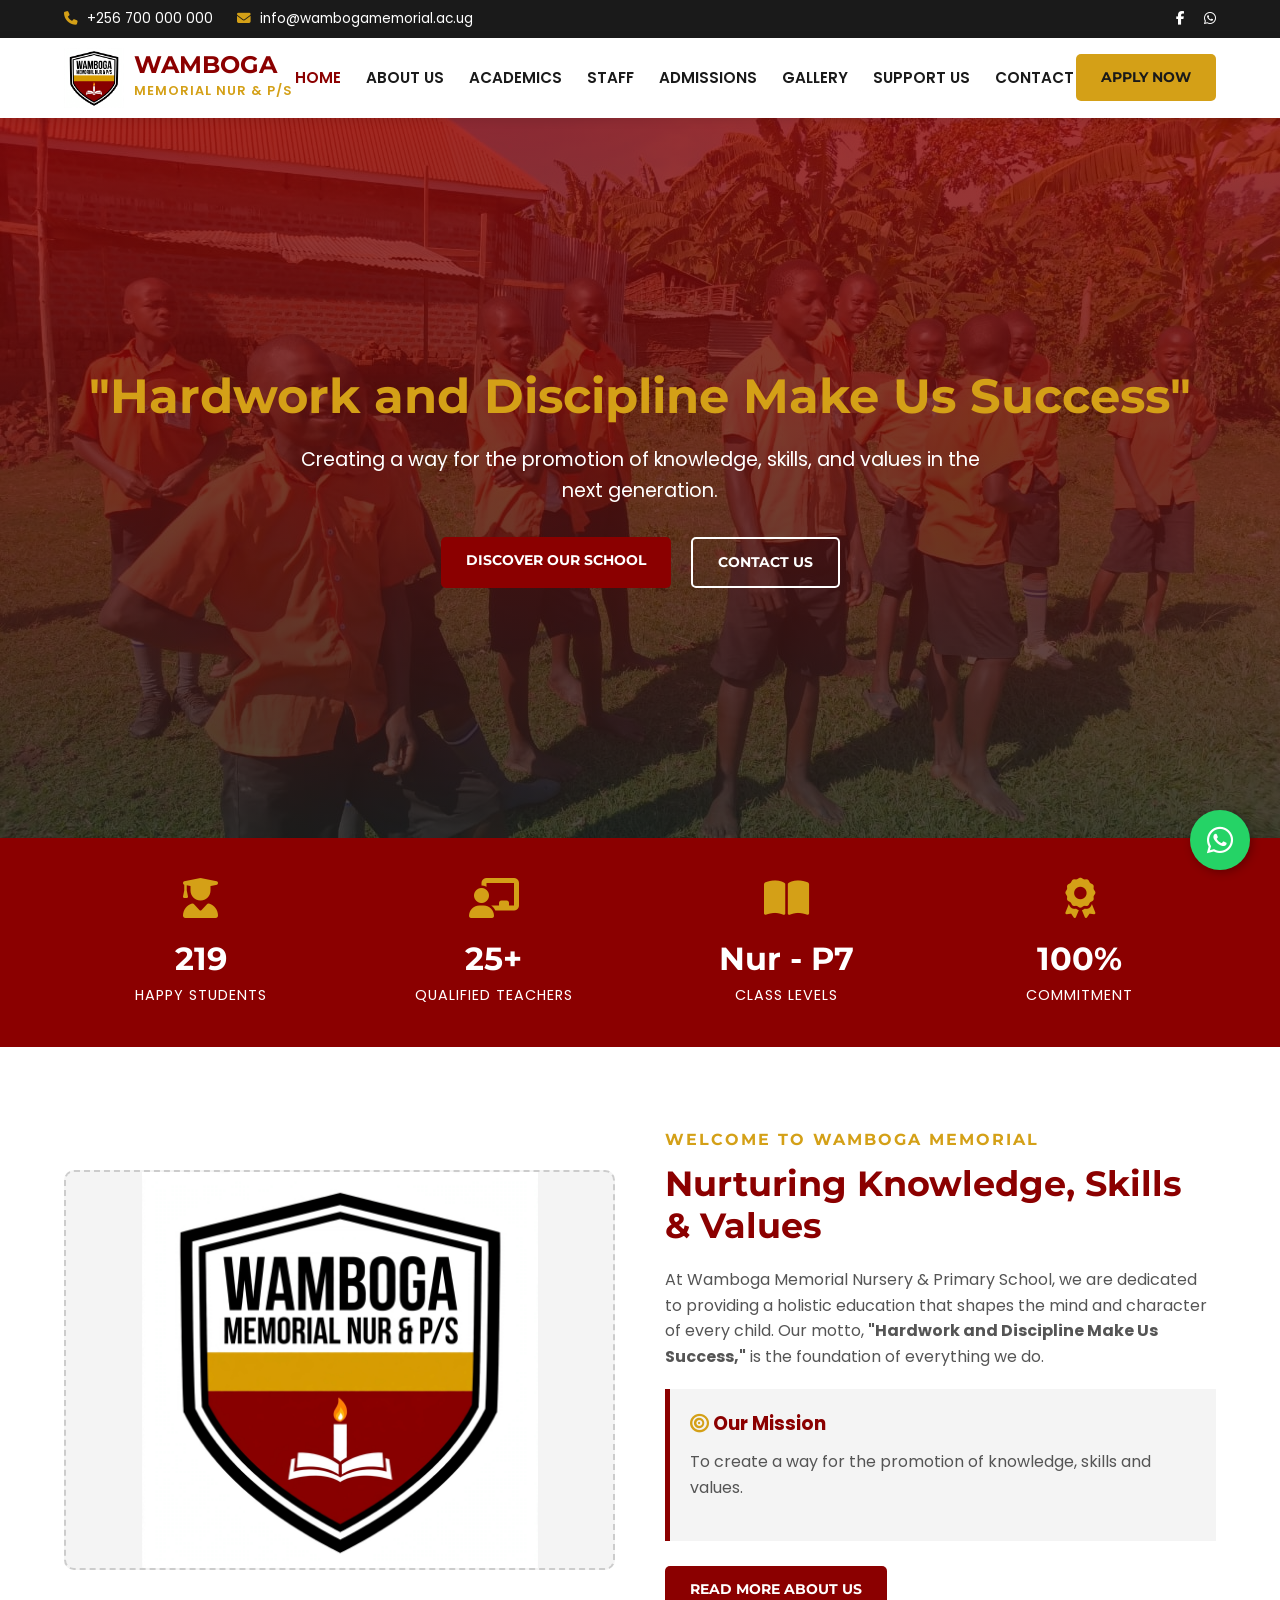
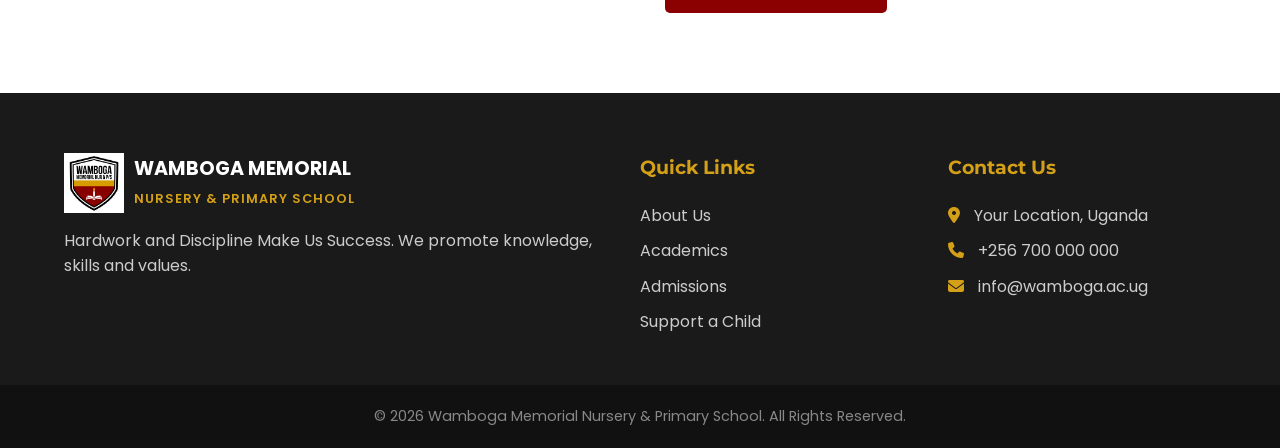
<file: index.html>
<!DOCTYPE html>
<html lang="en">
<head>
    <meta charset="UTF-8">
    <meta name="viewport" content="width=device-width, initial-scale=1.0">
    <title>Wamboga Memorial Nursery & Primary School</title>
    <meta name="description" content="Hardwork and Discipline Make Us Success. Wamboga Memorial Nursery & Primary School - Promoting knowledge, skills and values.">
    
    <!-- Google Fonts -->
    <link href="https://fonts.googleapis.com/css2?family=Montserrat:wght@700;900&family=Poppins:wght@300;400;600&display=swap" rel="stylesheet">
    
    <!-- Font Awesome for Icons -->
    <link rel="stylesheet" href="https://cdnjs.cloudflare.com/ajax/libs/font-awesome/6.4.0/css/all.min.css">
    
    <!-- Our Custom CSS -->
    <link rel="stylesheet" href="style.css">
</head>
<body>

    <!-- TOP BAR -->
    <div class="top-bar">
        <div class="container">
            <div class="top-info">
                <span><i class="fas fa-phone"></i> +256 700 000 000</span>
                <span><i class="fas fa-envelope"></i> info@wambogamemorial.ac.ug</span>
            </div>
            <div class="top-social">
                <a href="#"><i class="fab fa-facebook-f"></i></a>
                <a href="#"><i class="fab fa-whatsapp"></i></a>
            </div>
        </div>
    </div>

    <!-- NAVBAR -->
    <header id="navbar">
        <div class="container nav-container">
            <div class="logo">
                <!-- Replace logo.jpg with your actual image name -->
                <img src="images/badge.jpg" alt="Wamboga Memorial Logo">
                <div class="logo-text">
                    <h1>WAMBOGA</h1>
                    <span>Memorial Nur & P/S</span>
                </div>
            </div>
            
            <nav>
                <ul class="nav-links">
                    <li><a href="index.html" class="active">Home</a></li>
                    <li><a href="about.html">About Us</a></li>
                    <li><a href="academics.html">Academics</a></li>
                    <li><a href="staff.html">Staff</a></li>
                    <li><a href="admissions.html">Admissions</a></li>
                    <li><a href="gallery.html">Gallery</a></li>
                    <li><a href="projects.html">Support Us</a></li>
                    <li><a href="contact.html">Contact</a></li>
                </ul>
            </nav>

            <div class="nav-actions">
                <a href="admissions.html" class="btn btn-gold">Apply Now</a>
                <div class="hamburger">
                    <i class="fas fa-bars"></i>
                </div>
            </div>
        </div>
    </header>

    <!-- HERO SECTION -->
    <section class="hero">
        <div class="hero-overlay"></div>
        <div class="container hero-content">
            <h2 class="hero-motto">"Hardwork and Discipline Make Us Success"</h2>
            <p class="hero-subtext">Creating a way for the promotion of knowledge, skills, and values in the next generation.</p>
            <div class="hero-buttons">
                <a href="about.html" class="btn btn-maroon">Discover Our School</a>
                <a href="contact.html" class="btn btn-outline">Contact Us</a>
            </div>
        </div>
    </section>

    <!-- STATS SECTION -->
    <section class="stats">
        <div class="container stats-grid">
            <div class="stat-box">
                <i class="fas fa-user-graduate"></i>
                <h3 class="counter" data-target="500">0</h3>
                <p>Happy Students</p>
            </div>
            <div class="stat-box">
                <i class="fas fa-chalkboard-teacher"></i>
                <h3 class="counter" data-target="25">0</h3>
                <p>Qualified Teachers</p>
            </div>
            <div class="stat-box">
                <i class="fas fa-book-open"></i>
                <h3>Nur - P7</h3>
                <p>Class Levels</p>
            </div>
            <div class="stat-box">
                <i class="fas fa-award"></i>
                <h3>100%</h3>
                <p>Commitment</p>
            </div>
        </div>
    </section>

    <!-- WELCOME / MISSION SECTION -->
    <section class="welcome section-padding">
        <div class="container welcome-grid">
            <div class="welcome-image">
                <!-- You can put a photo of the school here later -->
                <div class="image-placeholder">
                    <img src="images/badge.jpg" height="100%" width="au" alt="">
                </div>
            </div>
            <div class="welcome-text">
                <h4 class="section-subtitle">Welcome to Wamboga Memorial</h4>
                <h2 class="section-title">Nurturing Knowledge, Skills & Values</h2>
                <p>At Wamboga Memorial Nursery & Primary School, we are dedicated to providing a holistic education that shapes the mind and character of every child. Our motto, <strong>"Hardwork and Discipline Make Us Success,"</strong> is the foundation of everything we do.</p>
                
                <div class="mission-box">
                    <h3><i class="fas fa-bullseye"></i> Our Mission</h3>
                    <p>To create a way for the promotion of knowledge, skills and values.</p>
                </div>

                <a href="about.html" class="btn btn-maroon">Read More About Us</a>
            </div>
        </div>
    </section>

    <!-- FOOTER -->
    <footer>
        <div class="container footer-grid">
            <div class="footer-col">
                <div class="logo">
                    <img src="images/badge.jpg" alt="Logo">
                    <div class="logo-text">
                        <h2 style="color: white; font-size: 1.2rem;">WAMBOGA MEMORIAL</h2>
                        <span style="color: var(--gold); font-size: 0.8rem;">Nursery & Primary School</span>
                    </div>
                </div>
                <p style="margin-top: 15px; color: #ccc;">Hardwork and Discipline Make Us Success. We promote knowledge, skills and values.</p>
            </div>
            
            <div class="footer-col">
                <h3>Quick Links</h3>
                <ul>
                    <li><a href="about.html">About Us</a></li>
                    <li><a href="academics.html">Academics</a></li>
                    <li><a href="admissions.html">Admissions</a></li>
                    <li><a href="projects.html">Support a Child</a></li>
                </ul>
            </div>

            <div class="footer-col">
                <h3>Contact Us</h3>
                <ul class="contact-list">
                    <li><i class="fas fa-map-marker-alt"></i> Your Location, Uganda</li>
                    <li><i class="fas fa-phone"></i> +256 700 000 000</li>
                    <li><i class="fas fa-envelope"></i> info@wamboga.ac.ug</li>
                </ul>
            </div>
        </div>
        <div class="footer-bottom">
            <p>&copy; 2026 Wamboga Memorial Nursery & Primary School. All Rights Reserved.</p>
        </div>
    </footer>

    <!-- WHATSAPP FLOAT BUTTON -->
    <a href="images/badge.jpg" class="whatsapp-float" target="_blank">
        <i class="fab fa-whatsapp"></i>
    </a>

    <script src="script.js"></script>
</body>
</html>
</file>
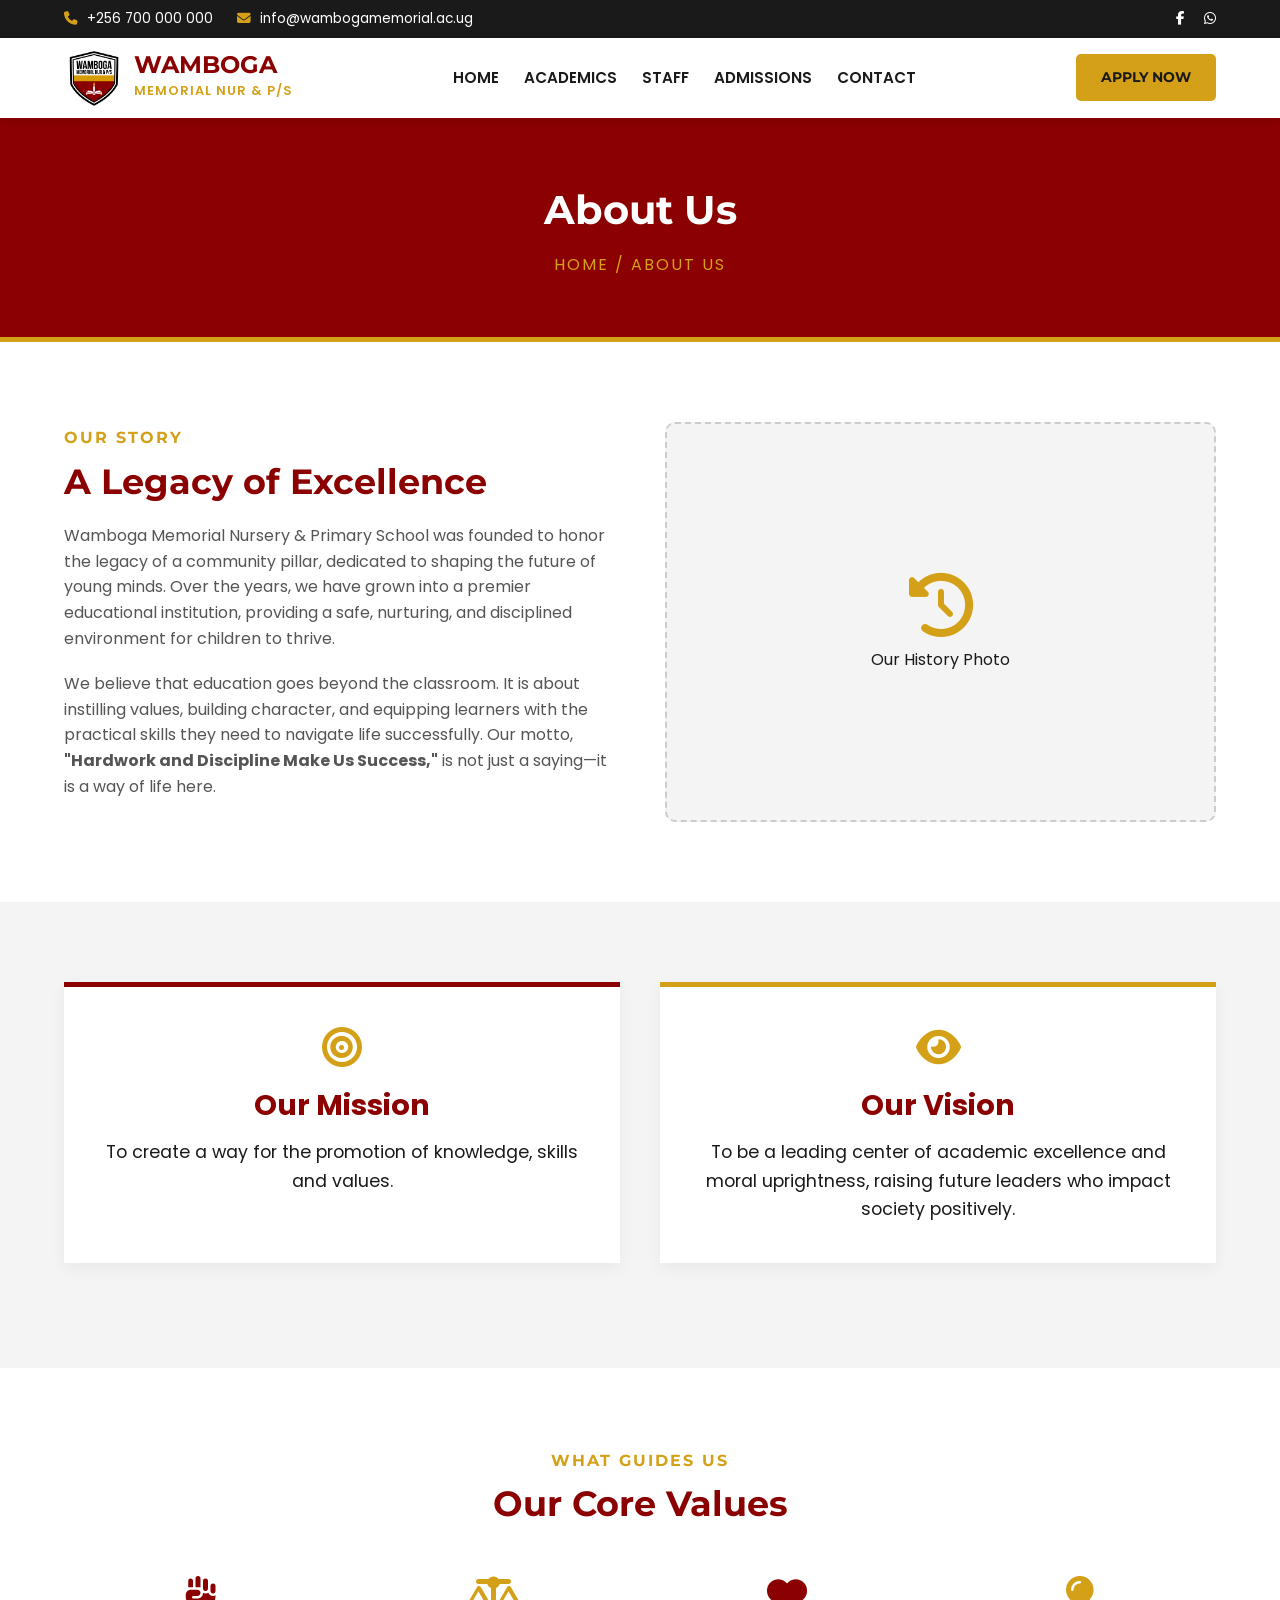
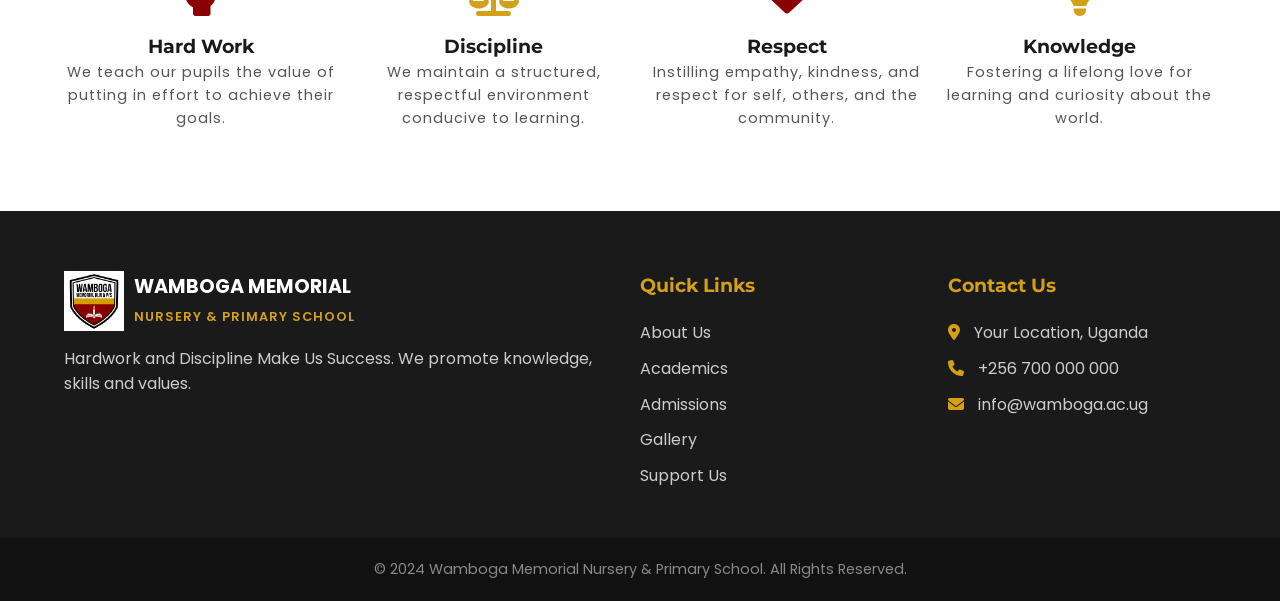
<file: about.html>
<!DOCTYPE html>
<html lang="en">
<head>
    <meta charset="UTF-8">
    <meta name="viewport" content="width=device-width, initial-scale=1.0">
    <title>About Us - Wamboga Memorial</title>
    <link href="https://fonts.googleapis.com/css2?family=Montserrat:wght@700;900&family=Poppins:wght@300;400;600&display=swap" rel="stylesheet">
    <link rel="stylesheet" href="https://cdnjs.cloudflare.com/ajax/libs/font-awesome/6.4.0/css/all.min.css">
    <link rel="stylesheet" href="style.css">
</head>
<body>

    <!-- TOP BAR -->
    <div class="top-bar">
        <div class="container">
            <div class="top-info">
                <span><i class="fas fa-phone"></i> +256 700 000 000</span>
                <span><i class="fas fa-envelope"></i> info@wambogamemorial.ac.ug</span>
            </div>
            <div class="top-social">
                <a href="#"><i class="fab fa-facebook-f"></i></a>
                <a href="#"><i class="fab fa-whatsapp"></i></a>
            </div>
        </div>
    </div>

    <!-- NAVBAR -->
    <header id="navbar">
        <div class="container nav-container">
            <div class="logo">
                <img src="images/badge.jpg" alt="Wamboga Memorial Logo">
                <div class="logo-text">
                    <h1>WAMBOGA</h1>
                    <span>Memorial Nur & P/S</span>
                </div>
            </div>
            <nav>
                <ul class="nav-links">
                    <li><a href="index.html">Home</a></li>
                    
                    <li><a href="academics.html">Academics</a></li>
                    <li><a href="staff.html">Staff</a></li>
                    <li><a href="admissions.html">Admissions</a></li>
                    <li><a href="contact.html">Contact</a></li>
                </ul>
            </nav>
            <div class="nav-actions">
                <a href="admissions.html" class="btn btn-gold">Apply Now</a>
                <div class="hamburger">
                    <i class="fas fa-bars"></i>
                </div>
            </div>
        </div>
    </header>

    <!-- PAGE HEADER (Banner) -->
    <section class="page-header">
        <div class="container">
            <h1>About Us</h1>
            <p>Home / About Us</p>
        </div>
    </section>

    <!-- HISTORY & STORY -->
    <section class="section-padding">
        <div class="container welcome-grid">
            <div class="welcome-text">
                <h4 class="section-subtitle">Our Story</h4>
                <h2 class="section-title">A Legacy of Excellence</h2>
                <p>Wamboga Memorial Nursery & Primary School was founded to honor the legacy of a community pillar, dedicated to shaping the future of young minds. Over the years, we have grown into a premier educational institution, providing a safe, nurturing, and disciplined environment for children to thrive.</p>
                <p>We believe that education goes beyond the classroom. It is about instilling values, building character, and equipping learners with the practical skills they need to navigate life successfully. Our motto, <strong>"Hardwork and Discipline Make Us Success,"</strong> is not just a saying—it is a way of life here.</p>
            </div>
            <div class="welcome-image">
                <div class="image-placeholder">
                    <i class="fas fa-history"></i>
                    <p>Our History Photo</p>
                </div>
            </div>
        </div>
    </section>

    <!-- MISSION & VISION -->
    <section class="section-padding" style="background-color: var(--light-gray);">
        <div class="container">
            <div class="stats-grid" style="grid-template-columns: 1fr 1fr; gap: 40px;">
                
                <!-- Mission -->
                <div class="mission-box" style="background-color: var(--white); border-top: 5px solid var(--maroon); border-left: none; padding: 40px; box-shadow: 0 5px 15px rgba(0,0,0,0.05);">
                    <i class="fas fa-bullseye" style="font-size: 2.5rem; margin-bottom: 15px;"></i>
                    <h3 style="font-size: 1.8rem;">Our Mission</h3>
                    <p style="font-size: 1.1rem; margin-top: 10px;">To create a way for the promotion of knowledge, skills and values.</p>
                </div>

                <!-- Vision -->
                <div class="mission-box" style="background-color: var(--white); border-top: 5px solid var(--gold); border-left: none; padding: 40px; box-shadow: 0 5px 15px rgba(0,0,0,0.05);">
                    <i class="fas fa-eye" style="font-size: 2.5rem; margin-bottom: 15px; color: var(--gold);"></i>
                    <h3 style="font-size: 1.8rem;">Our Vision</h3>
                    <p style="font-size: 1.1rem; margin-top: 10px;">To be a leading center of academic excellence and moral uprightness, raising future leaders who impact society positively.</p>
                </div>

            </div>
        </div>
    </section>

    <!-- CORE VALUES -->
    <section class="section-padding">
        <div class="container">
            <div style="text-align: center; margin-bottom: 50px;">
                <h4 class="section-subtitle">What Guides Us</h4>
                <h2 class="section-title">Our Core Values</h2>
            </div>
            
            <div class="stats-grid">
                <div class="stat-box" style="color: var(--black);">
                    <i class="fas fa-fist-raised" style="color: var(--maroon);"></i>
                    <h3 style="font-size: 1.2rem;">Hard Work</h3>
                    <p style="color: var(--text-gray); text-transform: none;">We teach our pupils the value of putting in effort to achieve their goals.</p>
                </div>
                <div class="stat-box" style="color: var(--black);">
                    <i class="fas fa-balance-scale" style="color: var(--gold);"></i>
                    <h3 style="font-size: 1.2rem;">Discipline</h3>
                    <p style="color: var(--text-gray); text-transform: none;">We maintain a structured, respectful environment conducive to learning.</p>
                </div>
                <div class="stat-box" style="color: var(--black);">
                    <i class="fas fa-heart" style="color: var(--maroon);"></i>
                    <h3 style="font-size: 1.2rem;">Respect</h3>
                    <p style="color: var(--text-gray); text-transform: none;">Instilling empathy, kindness, and respect for self, others, and the community.</p>
                </div>
                <div class="stat-box" style="color: var(--black);">
                    <i class="fas fa-lightbulb" style="color: var(--gold);"></i>
                    <h3 style="font-size: 1.2rem;">Knowledge</h3>
                    <p style="color: var(--text-gray); text-transform: none;">Fostering a lifelong love for learning and curiosity about the world.</p>
                </div>
            </div>
        </div>
    </section>

    <!-- FOOTER -->
    <footer>
        <div class="container footer-grid">
            <div class="footer-col">
                <div class="logo">
                    <img src="images/badge.jpg" alt="Logo">
                    <div class="logo-text">
                        <h2 style="color: white; font-size: 1.2rem;">WAMBOGA MEMORIAL</h2>
                        <span style="color: var(--gold); font-size: 0.8rem;">Nursery & Primary School</span>
                    </div>
                </div>
                <p style="margin-top: 15px; color: #ccc;">Hardwork and Discipline Make Us Success. We promote knowledge, skills and values.</p>
            </div>
            <div class="footer-col">
                <h3>Quick Links</h3>
                <ul>
                    <li><a href="about.html">About Us</a></li>
                    <li><a href="academics.html">Academics</a></li>
                    <li><a href="admissions.html">Admissions</a></li>
                    <li><a href="gallery.html">Gallery</a></li>
                    <li><a href="projects.html">Support Us</a></li>
                </ul>
            </div>
            <div class="footer-col">
                <h3>Contact Us</h3>
                <ul class="contact-list">
                    <li><i class="fas fa-map-marker-alt"></i> Your Location, Uganda</li>
                    <li><i class="fas fa-phone"></i> +256 700 000 000</li>
                    <li><i class="fas fa-envelope"></i> info@wamboga.ac.ug</li>
                </ul>
            </div>
        </div>
        <div class="footer-bottom">
            <p>&copy; 2024 Wamboga Memorial Nursery & Primary School. All Rights Reserved.</p>
        </div>
    </footer>

    <script src="script.js"></script>
</body>
</html>
</file>
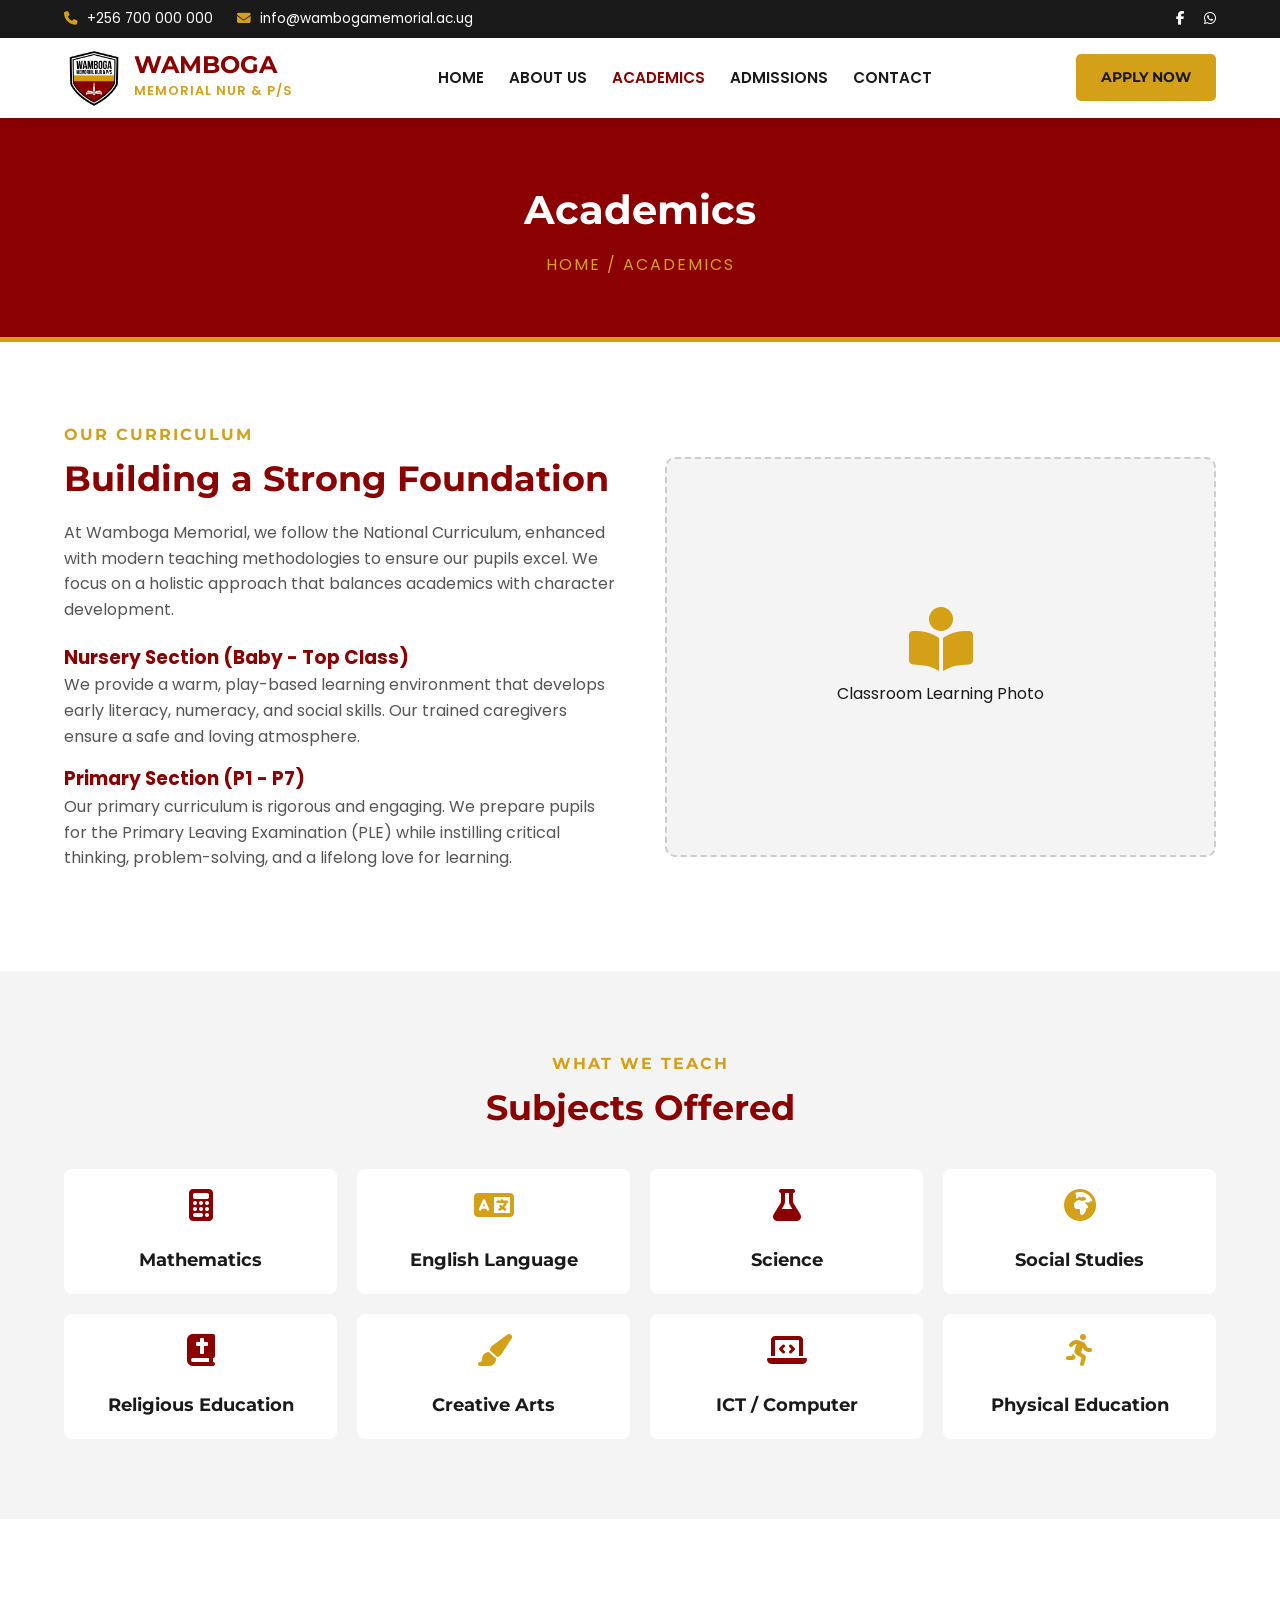
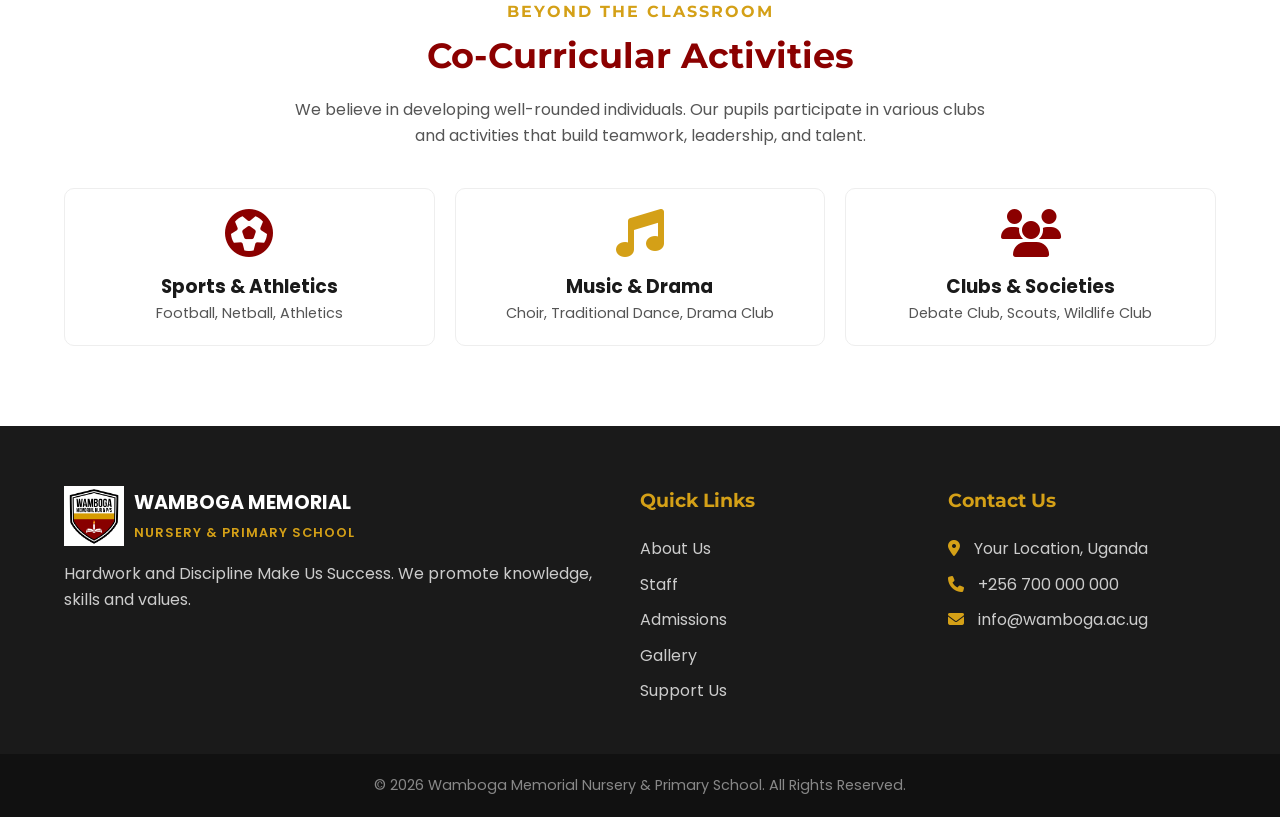
<file: academics.html>
<!DOCTYPE html>
<html lang="en">
<head>
    <meta charset="UTF-8">
    <meta name="viewport" content="width=device-width, initial-scale=1.0">
    <title>Academics - Wamboga Memorial</title>
    <link href="https://fonts.googleapis.com/css2?family=Montserrat:wght@700;900&family=Poppins:wght@300;400;600&display=swap" rel="stylesheet">
    <link rel="stylesheet" href="https://cdnjs.cloudflare.com/ajax/libs/font-awesome/6.4.0/css/all.min.css">
    <link rel="stylesheet" href="style.css">
</head>
<body>

    <!-- TOP BAR -->
    <div class="top-bar">
        <div class="container">
            <div class="top-info">
                <span><i class="fas fa-phone"></i> +256 700 000 000</span>
                <span><i class="fas fa-envelope"></i> info@wambogamemorial.ac.ug</span>
            </div>
            <div class="top-social">
                <a href="#"><i class="fab fa-facebook-f"></i></a>
                <a href="#"><i class="fab fa-whatsapp"></i></a>
            </div>
        </div>
    </div>

    <!-- NAVBAR -->
    <header id="navbar">
        <div class="container nav-container">
            <div class="logo">
                <img src="images/badge.jpg" alt="Wamboga Memorial Logo">
                <div class="logo-text">
                    <h1>WAMBOGA</h1>
                    <span>Memorial Nur & P/S</span>
                </div>
            </div>
            <nav>
                <ul class="nav-links">
                    <li><a href="index.html">Home</a></li>
                    <li><a href="about.html">About Us</a></li>
                    <li><a href="academics.html" class="active">Academics</a></li>
                    <li><a href="admissions.html">Admissions</a></li>
                    <li><a href="contact.html">Contact</a></li>
                </ul>
            </nav>
            <div class="nav-actions">
                <a href="admissions.html" class="btn btn-gold">Apply Now</a>
                <div class="hamburger"><i class="fas fa-bars"></i></div>
            </div>
        </div>
    </header>

    <!-- PAGE HEADER -->
    <section class="page-header">
        <div class="container">
            <h1>Academics</h1>
            <p>Home / Academics</p>
        </div>
    </section>

    <!-- CURRICULUM SECTION -->
    <section class="section-padding">
        <div class="container welcome-grid">
            <div class="welcome-text">
                <h4 class="section-subtitle">Our Curriculum</h4>
                <h2 class="section-title">Building a Strong Foundation</h2>
                <p>At Wamboga Memorial, we follow the National Curriculum, enhanced with modern teaching methodologies to ensure our pupils excel. We focus on a holistic approach that balances academics with character development.</p>
                
                <h3 style="margin-top: 20px; color: var(--maroon);">Nursery Section (Baby - Top Class)</h3>
                <p style="margin-bottom: 15px;">We provide a warm, play-based learning environment that develops early literacy, numeracy, and social skills. Our trained caregivers ensure a safe and loving atmosphere.</p>
                
                <h3 style="color: var(--maroon);">Primary Section (P1 - P7)</h3>
                <p>Our primary curriculum is rigorous and engaging. We prepare pupils for the Primary Leaving Examination (PLE) while instilling critical thinking, problem-solving, and a lifelong love for learning.</p>
            </div>
            <div class="welcome-image">
                <div class="image-placeholder" style="height: 100%; min-height: 400px;">
                    <i class="fas fa-book-reader"></i>
                    <p>Classroom Learning Photo</p>
                </div>
            </div>
        </div>
    </section>

    <!-- SUBJECTS OFFERED -->
    <section class="section-padding" style="background-color: var(--light-gray);">
        <div class="container">
            <div style="text-align: center; margin-bottom: 40px;">
                <h4 class="section-subtitle">What We Teach</h4>
                <h2 class="section-title">Subjects Offered</h2>
            </div>
            
            <div class="stats-grid">
                <div class="stat-box" style="background: var(--white); padding: 20px; border-radius: 8px;">
                    <i class="fas fa-calculator" style="color: var(--maroon); font-size: 2rem;"></i>
                    <h3 style="font-size: 1.1rem; margin-top: 10px;">Mathematics</h3>
                </div>
                <div class="stat-box" style="background: var(--white); padding: 20px; border-radius: 8px;">
                    <i class="fas fa-language" style="color: var(--gold); font-size: 2rem;"></i>
                    <h3 style="font-size: 1.1rem; margin-top: 10px;">English Language</h3>
                </div>
                <div class="stat-box" style="background: var(--white); padding: 20px; border-radius: 8px;">
                    <i class="fas fa-flask" style="color: var(--maroon); font-size: 2rem;"></i>
                    <h3 style="font-size: 1.1rem; margin-top: 10px;">Science</h3>
                </div>
                <div class="stat-box" style="background: var(--white); padding: 20px; border-radius: 8px;">
                    <i class="fas fa-globe-africa" style="color: var(--gold); font-size: 2rem;"></i>
                    <h3 style="font-size: 1.1rem; margin-top: 10px;">Social Studies</h3>
                </div>
                <div class="stat-box" style="background: var(--white); padding: 20px; border-radius: 8px;">
                    <i class="fas fa-bible" style="color: var(--maroon); font-size: 2rem;"></i>
                    <h3 style="font-size: 1.1rem; margin-top: 10px;">Religious Education</h3>
                </div>
                <div class="stat-box" style="background: var(--white); padding: 20px; border-radius: 8px;">
                    <i class="fas fa-paint-brush" style="color: var(--gold); font-size: 2rem;"></i>
                    <h3 style="font-size: 1.1rem; margin-top: 10px;">Creative Arts</h3>
                </div>
                <div class="stat-box" style="background: var(--white); padding: 20px; border-radius: 8px;">
                    <i class="fas fa-laptop-code" style="color: var(--maroon); font-size: 2rem;"></i>
                    <h3 style="font-size: 1.1rem; margin-top: 10px;">ICT / Computer</h3>
                </div>
                <div class="stat-box" style="background: var(--white); padding: 20px; border-radius: 8px;">
                    <i class="fas fa-running" style="color: var(--gold); font-size: 2rem;"></i>
                    <h3 style="font-size: 1.1rem; margin-top: 10px;">Physical Education</h3>
                </div>
            </div>
        </div>
    </section>

    <!-- CO-CURRICULAR -->
    <section class="section-padding">
        <div class="container" style="text-align: center;">
            <h4 class="section-subtitle">Beyond the Classroom</h4>
            <h2 class="section-title">Co-Curricular Activities</h2>
            <p style="max-width: 700px; margin: 0 auto 40px auto; color: var(--text-gray);">We believe in developing well-rounded individuals. Our pupils participate in various clubs and activities that build teamwork, leadership, and talent.</p>
            
            <div class="stats-grid" style="grid-template-columns: repeat(3, 1fr);">
                <div style="padding: 20px; border: 1px solid #eee; border-radius: 10px;">
                    <i class="fas fa-futbol" style="font-size: 3rem; color: var(--maroon); margin-bottom: 15px;"></i>
                    <h3>Sports & Athletics</h3>
                    <p style="color: var(--text-gray); font-size: 0.9rem;">Football, Netball, Athletics</p>
                </div>
                <div style="padding: 20px; border: 1px solid #eee; border-radius: 10px;">
                    <i class="fas fa-music" style="font-size: 3rem; color: var(--gold); margin-bottom: 15px;"></i>
                    <h3>Music & Drama</h3>
                    <p style="color: var(--text-gray); font-size: 0.9rem;">Choir, Traditional Dance, Drama Club</p>
                </div>
                <div style="padding: 20px; border: 1px solid #eee; border-radius: 10px;">
                    <i class="fas fa-users" style="font-size: 3rem; color: var(--maroon); margin-bottom: 15px;"></i>
                    <h3>Clubs & Societies</h3>
                    <p style="color: var(--text-gray); font-size: 0.9rem;">Debate Club, Scouts, Wildlife Club</p>
                </div>
            </div>
        </div>
    </section>

    <!-- FOOTER -->
    <footer>
        <div class="container footer-grid">
            <div class="footer-col">
                <div class="logo">
                    <img src="images/badge.jpg" alt="Logo">
                    <div class="logo-text">
                        <h2 style="color: white; font-size: 1.2rem;">WAMBOGA MEMORIAL</h2>
                        <span style="color: var(--gold); font-size: 0.8rem;">Nursery & Primary School</span>
                    </div>
                </div>
                <p style="margin-top: 15px; color: #ccc;">Hardwork and Discipline Make Us Success. We promote knowledge, skills and values.</p>
            </div>
            <div class="footer-col">
                <h3>Quick Links</h3>
                <ul>
                    <li><a href="about.html">About Us</a></li>
                    
                    <li><a href="staff.html">Staff</a></li>
                    <li><a href="admissions.html">Admissions</a></li>
                    <li><a href="gallery.html">Gallery</a></li>
                    <li><a href="projects.html">Support Us</a></li>
                </ul>
            </div>
            <div class="footer-col">
                <h3>Contact Us</h3>
                <ul class="contact-list">
                    <li><i class="fas fa-map-marker-alt"></i> Your Location, Uganda</li>
                    <li><i class="fas fa-phone"></i> +256 700 000 000</li>
                    <li><i class="fas fa-envelope"></i> info@wamboga.ac.ug</li>
                </ul>
            </div>
        </div>
        <div class="footer-bottom">
            <p>&copy; 2026 Wamboga Memorial Nursery & Primary School. All Rights Reserved.</p>
        </div>
    </footer>

    <script src="script.js"></script>
</body>
</html>
</file>
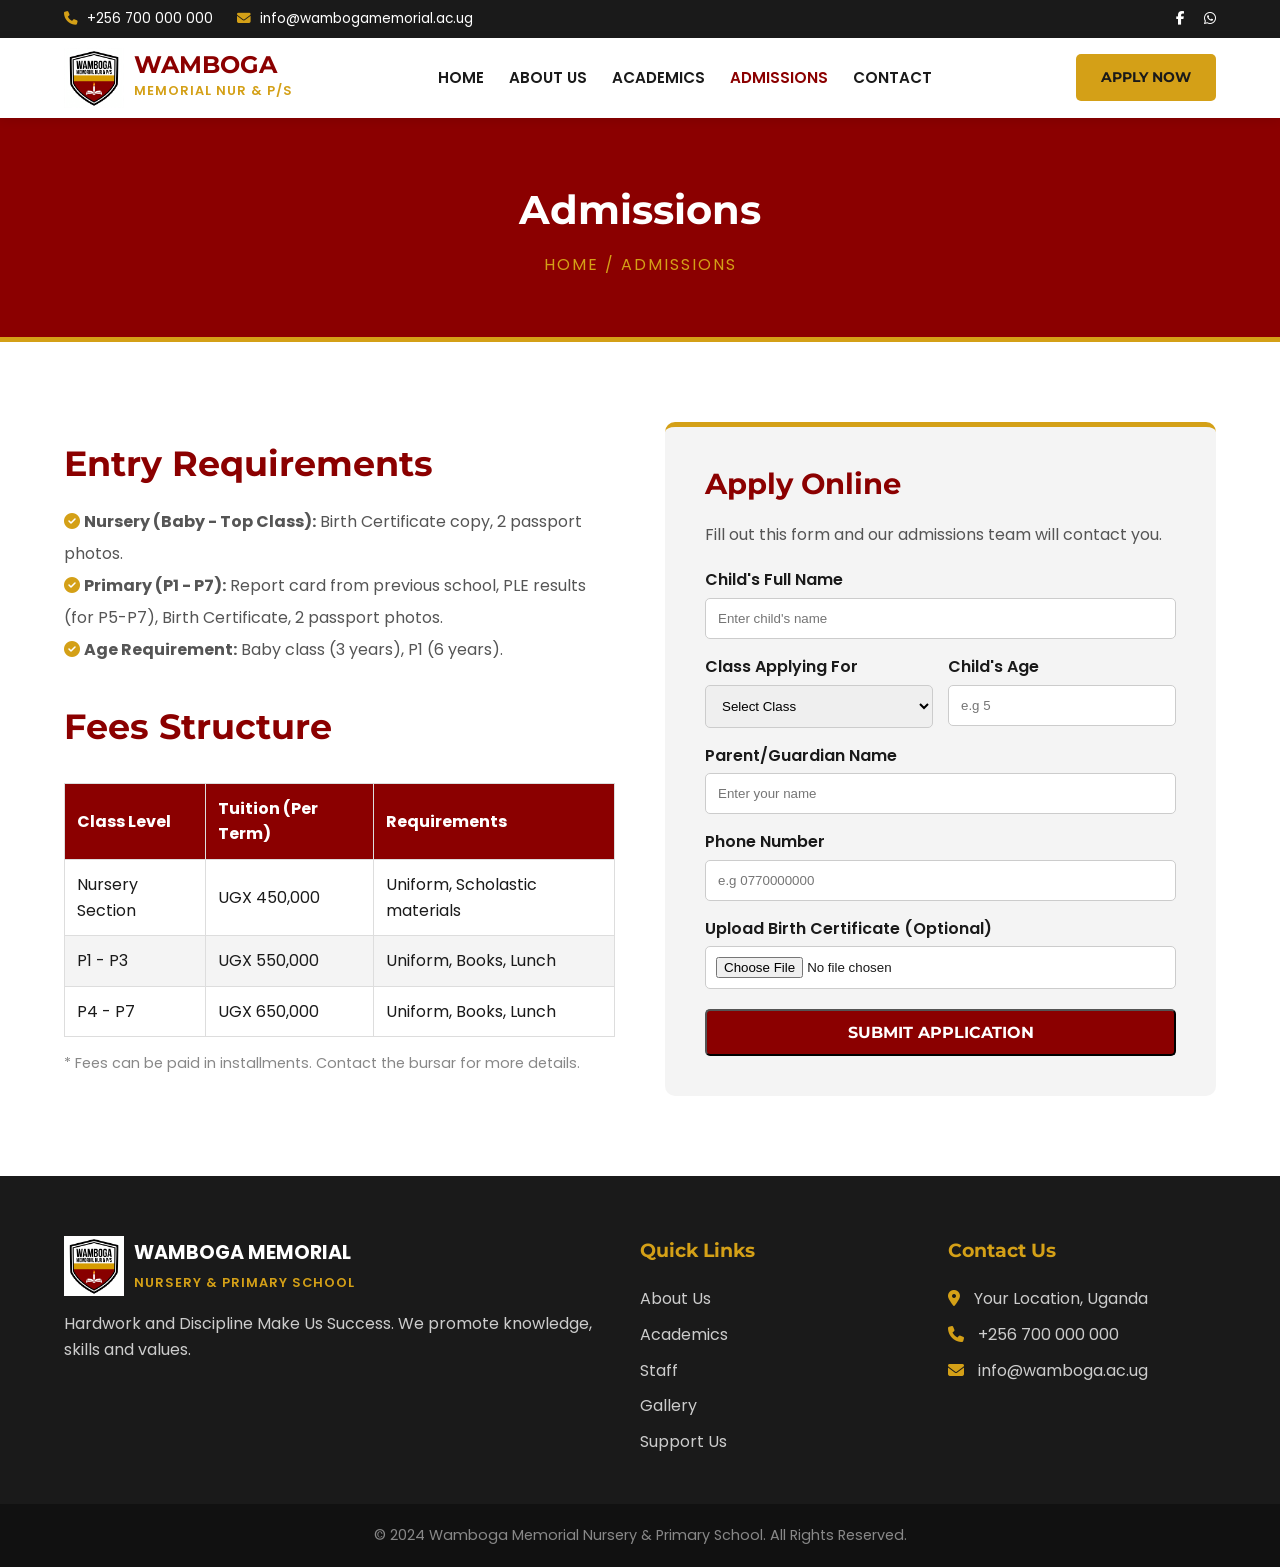
<file: admissions.html>
<!DOCTYPE html>
<html lang="en">
<head>
    <meta charset="UTF-8">
    <meta name="viewport" content="width=device-width, initial-scale=1.0">
    <title>Admissions - Wamboga Memorial</title>
    <link href="https://fonts.googleapis.com/css2?family=Montserrat:wght@700;900&family=Poppins:wght@300;400;600&display=swap" rel="stylesheet">
    <link rel="stylesheet" href="https://cdnjs.cloudflare.com/ajax/libs/font-awesome/6.4.0/css/all.min.css">
    <link rel="stylesheet" href="style.css">
</head>
<body>

    <!-- TOP BAR & NAVBAR (Same as above) -->
    <div class="top-bar">
        <div class="container">
            <div class="top-info">
                <span><i class="fas fa-phone"></i> +256 700 000 000</span>
                <span><i class="fas fa-envelope"></i> info@wambogamemorial.ac.ug</span>
            </div>
            <div class="top-social">
                <a href="#"><i class="fab fa-facebook-f"></i></a>
                <a href="#"><i class="fab fa-whatsapp"></i></a>
            </div>
        </div>
    </div>

    <header id="navbar">
        <div class="container nav-container">
            <div class="logo">
                <img src="images/badge.jpg" alt="Wamboga Memorial Logo">
                <div class="logo-text">
                    <h1>WAMBOGA</h1>
                    <span>Memorial Nur & P/S</span>
                </div>
            </div>
            <nav>
                <ul class="nav-links">
                    <li><a href="index.html">Home</a></li>
                    <li><a href="about.html">About Us</a></li>
                    <li><a href="academics.html">Academics</a></li>
                    <li><a href="admissions.html" class="active">Admissions</a></li>
                    <li><a href="contact.html">Contact</a></li>
                </ul>
            </nav>
            <div class="nav-actions">
                <a href="#apply-form" class="btn btn-gold">Apply Now</a>
                <div class="hamburger"><i class="fas fa-bars"></i></div>
            </div>
        </div>
    </header>

    <!-- PAGE HEADER -->
    <section class="page-header">
        <div class="container">
            <h1>Admissions</h1>
            <p>Home / Admissions</p>
        </div>
    </section>

    <!-- FEES & REQUIREMENTS -->
    <section class="section-padding">
        <div class="container welcome-grid">
            <div>
                <h2 class="section-title">Entry Requirements</h2>
                <ul style="list-style-type: none; color: var(--text-gray); line-height: 2;">
                    <li><i class="fas fa-check-circle" style="color: var(--gold);"></i> <strong>Nursery (Baby - Top Class):</strong> Birth Certificate copy, 2 passport photos.</li>
                    <li><i class="fas fa-check-circle" style="color: var(--gold);"></i> <strong>Primary (P1 - P7):</strong> Report card from previous school, PLE results (for P5-P7), Birth Certificate, 2 passport photos.</li>
                    <li><i class="fas fa-check-circle" style="color: var(--gold);"></i> <strong>Age Requirement:</strong> Baby class (3 years), P1 (6 years).</li>
                </ul>
                
                <h2 class="section-title" style="margin-top: 40px;">Fees Structure</h2>
                <div style="overflow-x: auto;">
                    <table style="width: 100%; border-collapse: collapse; margin-top: 15px; text-align: left;">
                        <tr style="background-color: var(--maroon); color: white;">
                            <th style="padding: 12px; border: 1px solid #ddd;">Class Level</th>
                            <th style="padding: 12px; border: 1px solid #ddd;">Tuition (Per Term)</th>
                            <th style="padding: 12px; border: 1px solid #ddd;">Requirements</th>
                        </tr>
                        <tr>
                            <td style="padding: 12px; border: 1px solid #ddd;">Nursery Section</td>
                            <td style="padding: 12px; border: 1px solid #ddd;">UGX 450,000</td>
                            <td style="padding: 12px; border: 1px solid #ddd;">Uniform, Scholastic materials</td>
                        </tr>
                        <tr style="background-color: var(--light-gray);">
                            <td style="padding: 12px; border: 1px solid #ddd;">P1 - P3</td>
                            <td style="padding: 12px; border: 1px solid #ddd;">UGX 550,000</td>
                            <td style="padding: 12px; border: 1px solid #ddd;">Uniform, Books, Lunch</td>
                        </tr>
                        <tr>
                            <td style="padding: 12px; border: 1px solid #ddd;">P4 - P7</td>
                            <td style="padding: 12px; border: 1px solid #ddd;">UGX 650,000</td>
                            <td style="padding: 12px; border: 1px solid #ddd;">Uniform, Books, Lunch</td>
                        </tr>
                    </table>
                </div>
                <p style="margin-top: 15px; font-size: 0.9rem; color: #888;">* Fees can be paid in installments. Contact the bursar for more details.</p>
            </div>

            <!-- APPLICATION FORM -->
            <div id="apply-form" style="background-color: var(--light-gray); padding: 40px; border-radius: 10px; border-top: 5px solid var(--gold);">
                <h2 class="section-title" style="font-size: 1.8rem;">Apply Online</h2>
                <p style="margin-bottom: 20px; color: var(--text-gray);">Fill out this form and our admissions team will contact you.</p>
                
                <form action="#" method="POST">
                    <div style="margin-bottom: 15px;">
                        <label style="display: block; font-weight: 600; margin-bottom: 5px;">Child's Full Name</label>
                        <input type="text" placeholder="Enter child's name" required style="width: 100%; padding: 12px; border: 1px solid #ccc; border-radius: 5px;">
                    </div>
                    
                    <div style="margin-bottom: 15px; display: grid; grid-template-columns: 1fr 1fr; gap: 15px;">
                        <div>
                            <label style="display: block; font-weight: 600; margin-bottom: 5px;">Class Applying For</label>
                            <select required style="width: 100%; padding: 12px; border: 1px solid #ccc; border-radius: 5px;">
                                <option value="">Select Class</option>
                                <option>Baby Class</option>
                                <option>Middle Class</option>
                                <option>Top Class</option>
                                <option>Primary One (P1)</option>
                                <option>Primary Two (P2)</option>
                                <option>Primary Three (P3)</option>
                            </select>
                        </div>
                        <div>
                            <label style="display: block; font-weight: 600; margin-bottom: 5px;">Child's Age</label>
                            <input type="number" placeholder="e.g 5" required style="width: 100%; padding: 12px; border: 1px solid #ccc; border-radius: 5px;">
                        </div>
                    </div>

                    <div style="margin-bottom: 15px;">
                        <label style="display: block; font-weight: 600; margin-bottom: 5px;">Parent/Guardian Name</label>
                        <input type="text" placeholder="Enter your name" required style="width: 100%; padding: 12px; border: 1px solid #ccc; border-radius: 5px;">
                    </div>

                    <div style="margin-bottom: 15px;">
                        <label style="display: block; font-weight: 600; margin-bottom: 5px;">Phone Number</label>
                        <input type="tel" placeholder="e.g 0770000000" required style="width: 100%; padding: 12px; border: 1px solid #ccc; border-radius: 5px;">
                    </div>

                    <div style="margin-bottom: 20px;">
                        <label style="display: block; font-weight: 600; margin-bottom: 5px;">Upload Birth Certificate (Optional)</label>
                        <input type="file" accept="image/*,.pdf" style="width: 100%; padding: 10px; background: white; border: 1px solid #ccc; border-radius: 5px;">
                    </div>

                    <button type="submit" class="btn btn-maroon" style="width: 100%; font-size: 1rem;">Submit Application</button>
                </form>
            </div>
        </div>
    </section>

    <!-- FOOTER (Same as above) -->
    <footer>
        <div class="container footer-grid">
            <div class="footer-col">
                <div class="logo">
                    <img src="images/badge.jpg" alt="Logo">
                    <div class="logo-text">
                        <h2 style="color: white; font-size: 1.2rem;">WAMBOGA MEMORIAL</h2>
                        <span style="color: var(--gold); font-size: 0.8rem;">Nursery & Primary School</span>
                    </div>
                </div>
                <p style="margin-top: 15px; color: #ccc;">Hardwork and Discipline Make Us Success. We promote knowledge, skills and values.</p>
            </div>
            <div class="footer-col">
                <h3>Quick Links</h3>
                <ul>
                    <li><a href="about.html">About Us</a></li>
                    <li><a href="academics.html">Academics</a></li>
                    <li><a href="staff.html">Staff</a></li>
                    
                    <li><a href="gallery.html">Gallery</a></li>
                    <li><a href="projects.html">Support Us</a></li>
                </ul>
            </div>
            <div class="footer-col">
                <h3>Contact Us</h3>
                <ul class="contact-list">
                    <li><i class="fas fa-map-marker-alt"></i> Your Location, Uganda</li>
                    <li><i class="fas fa-phone"></i> +256 700 000 000</li>
                    <li><i class="fas fa-envelope"></i> info@wamboga.ac.ug</li>
                </ul>
            </div>
        </div>
        <div class="footer-bottom">
            <p>&copy; 2024 Wamboga Memorial Nursery & Primary School. All Rights Reserved.</p>
        </div>
    </footer>

    <script src="script.js"></script>
</body>
</html>
</file>
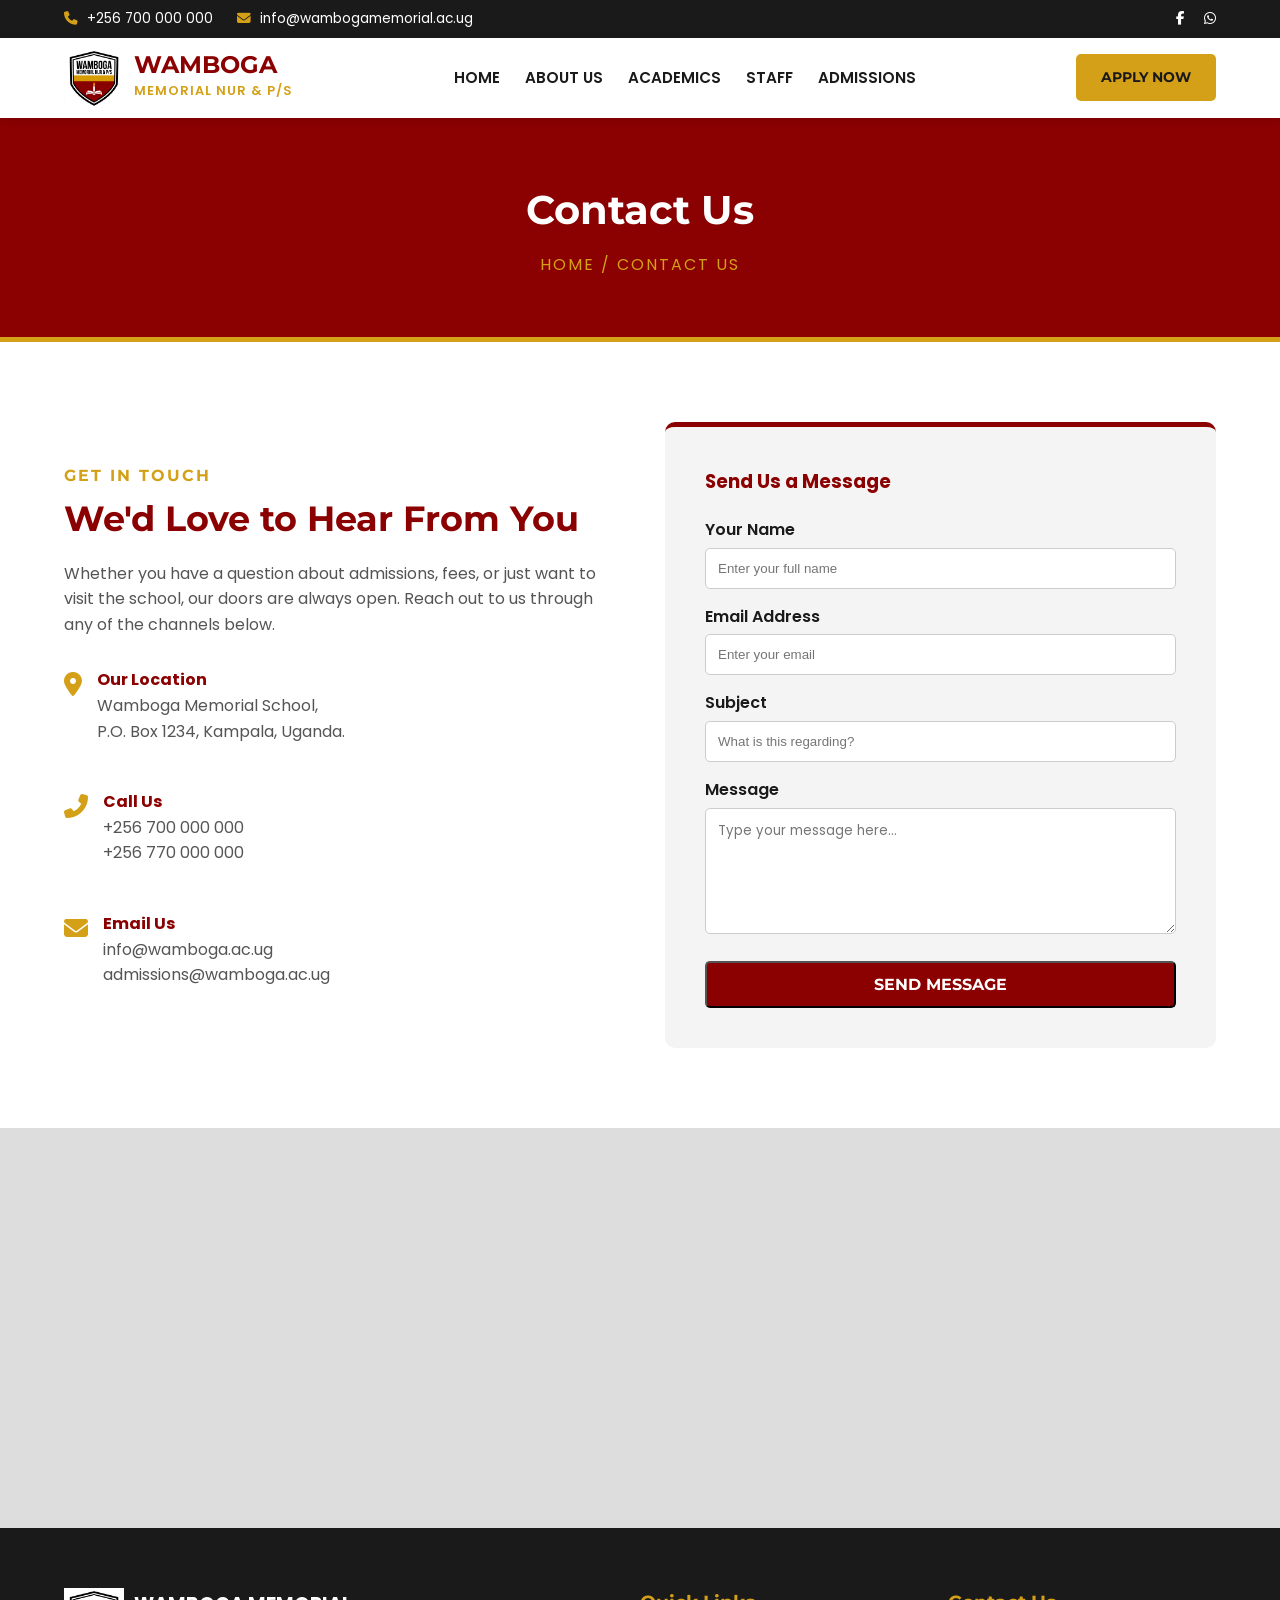
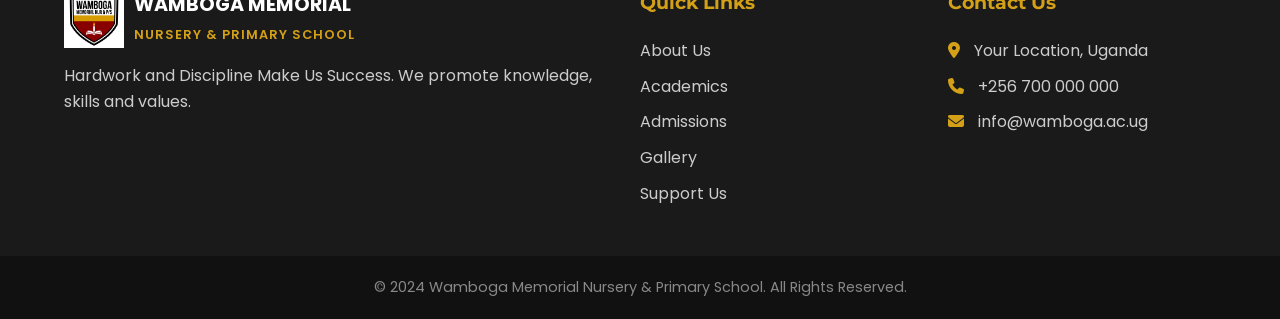
<file: contact.html>
<!DOCTYPE html>
<html lang="en">
<head>
    <meta charset="UTF-8">
    <meta name="viewport" content="width=device-width, initial-scale=1.0">
    <title>Contact Us - Wamboga Memorial</title>
    <link href="https://fonts.googleapis.com/css2?family=Montserrat:wght@700;900&family=Poppins:wght@300;400;600&display=swap" rel="stylesheet">
    <link rel="stylesheet" href="https://cdnjs.cloudflare.com/ajax/libs/font-awesome/6.4.0/css/all.min.css">
    <link rel="stylesheet" href="style.css">
</head>
<body>

    <!-- TOP BAR & NAVBAR -->
    <div class="top-bar">
        <div class="container">
            <div class="top-info">
                <span><i class="fas fa-phone"></i> +256 700 000 000</span>
                <span><i class="fas fa-envelope"></i> info@wambogamemorial.ac.ug</span>
            </div>
            <div class="top-social">
                <a href="#"><i class="fab fa-facebook-f"></i></a>
                <a href="#"><i class="fab fa-whatsapp"></i></a>
            </div>
        </div>
    </div>

    <header id="navbar">
        <div class="container nav-container">
            <div class="logo">
                <img src="images/badge.jpg" alt="Wamboga Memorial Logo">
                <div class="logo-text">
                    <h1>WAMBOGA</h1>
                    <span>Memorial Nur & P/S</span>
                </div>
            </div>
            <nav>
                <ul class="nav-links">
                    <li><a href="index.html">Home</a></li>
                    <li><a href="about.html">About Us</a></li>
                    <li><a href="academics.html">Academics</a></li>
                    <li><a href="staff.html">Staff</a></li>
                    <li><a href="admissions.html">Admissions</a></li>
                    
                </ul>
            </nav>
            <div class="nav-actions">
                <a href="admissions.html" class="btn btn-gold">Apply Now</a>
                <div class="hamburger"><i class="fas fa-bars"></i></div>
            </div>
        </div>
    </header>

    <!-- PAGE HEADER -->
    <section class="page-header">
        <div class="container">
            <h1>Contact Us</h1>
            <p>Home / Contact Us</p>
        </div>
    </section>

    <!-- CONTACT SECTION -->
    <section class="section-padding">
        <div class="container welcome-grid">
            
            <!-- Contact Info -->
            <div class="welcome-text">
                <h4 class="section-subtitle">Get In Touch</h4>
                <h2 class="section-title">We'd Love to Hear From You</h2>
                <p>Whether you have a question about admissions, fees, or just want to visit the school, our doors are always open. Reach out to us through any of the channels below.</p>
                
                <div style="margin-top: 30px;">
                    <div style="display: flex; align-items: flex-start; gap: 15px; margin-bottom: 25px;">
                        <i class="fas fa-map-marker-alt" style="font-size: 1.5rem; color: var(--gold); margin-top: 5px;"></i>
                        <div>
                            <h4 style="color: var(--maroon);">Our Location</h4>
                            <p style="color: var(--text-gray);">Wamboga Memorial School,<br>P.O. Box 1234, Kampala, Uganda.</p>
                        </div>
                    </div>
                    
                    <div style="display: flex; align-items: flex-start; gap: 15px; margin-bottom: 25px;">
                        <i class="fas fa-phone-alt" style="font-size: 1.5rem; color: var(--gold); margin-top: 5px;"></i>
                        <div>
                            <h4 style="color: var(--maroon);">Call Us</h4>
                            <p style="color: var(--text-gray);">+256 700 000 000<br>+256 770 000 000</p>
                        </div>
                    </div>

                    <div style="display: flex; align-items: flex-start; gap: 15px;">
                        <i class="fas fa-envelope" style="font-size: 1.5rem; color: var(--gold); margin-top: 5px;"></i>
                        <div>
                            <h4 style="color: var(--maroon);">Email Us</h4>
                            <p style="color: var(--text-gray);">info@wamboga.ac.ug<br>admissions@wamboga.ac.ug</p>
                        </div>
                    </div>
                </div>
            </div>

            <!-- Contact Form -->
            <div style="background-color: var(--light-gray); padding: 40px; border-radius: 10px; border-top: 5px solid var(--maroon);">
                <h3 style="color: var(--maroon); margin-bottom: 20px;">Send Us a Message</h3>
                <form action="#" method="POST">
                    <div style="margin-bottom: 15px;">
                        <label style="display: block; font-weight: 600; margin-bottom: 5px;">Your Name</label>
                        <input type="text" placeholder="Enter your full name" required style="width: 100%; padding: 12px; border: 1px solid #ccc; border-radius: 5px;">
                    </div>
                    
                    <div style="margin-bottom: 15px;">
                        <label style="display: block; font-weight: 600; margin-bottom: 5px;">Email Address</label>
                        <input type="email" placeholder="Enter your email" required style="width: 100%; padding: 12px; border: 1px solid #ccc; border-radius: 5px;">
                    </div>

                    <div style="margin-bottom: 15px;">
                        <label style="display: block; font-weight: 600; margin-bottom: 5px;">Subject</label>
                        <input type="text" placeholder="What is this regarding?" required style="width: 100%; padding: 12px; border: 1px solid #ccc; border-radius: 5px;">
                    </div>

                    <div style="margin-bottom: 20px;">
                        <label style="display: block; font-weight: 600; margin-bottom: 5px;">Message</label>
                        <textarea rows="5" placeholder="Type your message here..." required style="width: 100%; padding: 12px; border: 1px solid #ccc; border-radius: 5px; font-family: var(--font-body);"></textarea>
                    </div>

                    <button type="submit" class="btn btn-maroon" style="width: 100%; font-size: 1rem;">Send Message</button>
                </form>
            </div>
        </div>
    </section>

    <!-- GOOGLE MAP -->
    <section style="width: 100%; height: 400px; background-color: #ddd;">
        <!-- Replace the src below with your actual school location link from Google Maps -->
        <iframe 
            src="https://www.google.com/maps/embed?pb=!1m18!1m12!1m3!1d3989.758211871123!2d32.5825!3d0.3476!2m3!1f0!2f0!3f0!3m2!1i1024!2i768!4f13.1!3m3!1m2!1s0x0%3A0x0!2zMMKwMjAnNTEuNCJOIDMywrAzNCc1Ny4wIkU!5e0!3m2!1sen!2sug!4v1600000000000!5m2!1sen!2sug" 
            width="100%" 
            height="100%" 
            style="border:0;" 
            allowfullscreen="" 
            loading="lazy">
        </iframe>
    </section>

    <!-- FOOTER -->
    <footer>
        <div class="container footer-grid">
            <div class="footer-col">
                <div class="logo">
                    <img src="images/badge.jpg" alt="Logo">
                    <div class="logo-text">
                        <h2 style="color: white; font-size: 1.2rem;">WAMBOGA MEMORIAL</h2>
                        <span style="color: var(--gold); font-size: 0.8rem;">Nursery & Primary School</span>
                    </div>
                </div>
                <p style="margin-top: 15px; color: #ccc;">Hardwork and Discipline Make Us Success. We promote knowledge, skills and values.</p>
            </div>
            <div class="footer-col">
                <h3>Quick Links</h3>
                <ul>
                    <li><a href="about.html">About Us</a></li>
                    <li><a href="academics.html">Academics</a></li>
                    <li><a href="admissions.html">Admissions</a></li>
                    <li><a href="gallery.html">Gallery</a></li>
                    <li><a href="projects.html">Support Us</a></li>
                </ul>
            </div>
            <div class="footer-col">
                <h3>Contact Us</h3>
                <ul class="contact-list">
                    <li><i class="fas fa-map-marker-alt"></i> Your Location, Uganda</li>
                    <li><i class="fas fa-phone"></i> +256 700 000 000</li>
                    <li><i class="fas fa-envelope"></i> info@wamboga.ac.ug</li>
                </ul>
            </div>
        </div>
        <div class="footer-bottom">
            <p>&copy; 2024 Wamboga Memorial Nursery & Primary School. All Rights Reserved.</p>
        </div>
    </footer>

    <script src="script.js"></script>
</body>
</html>
</file>
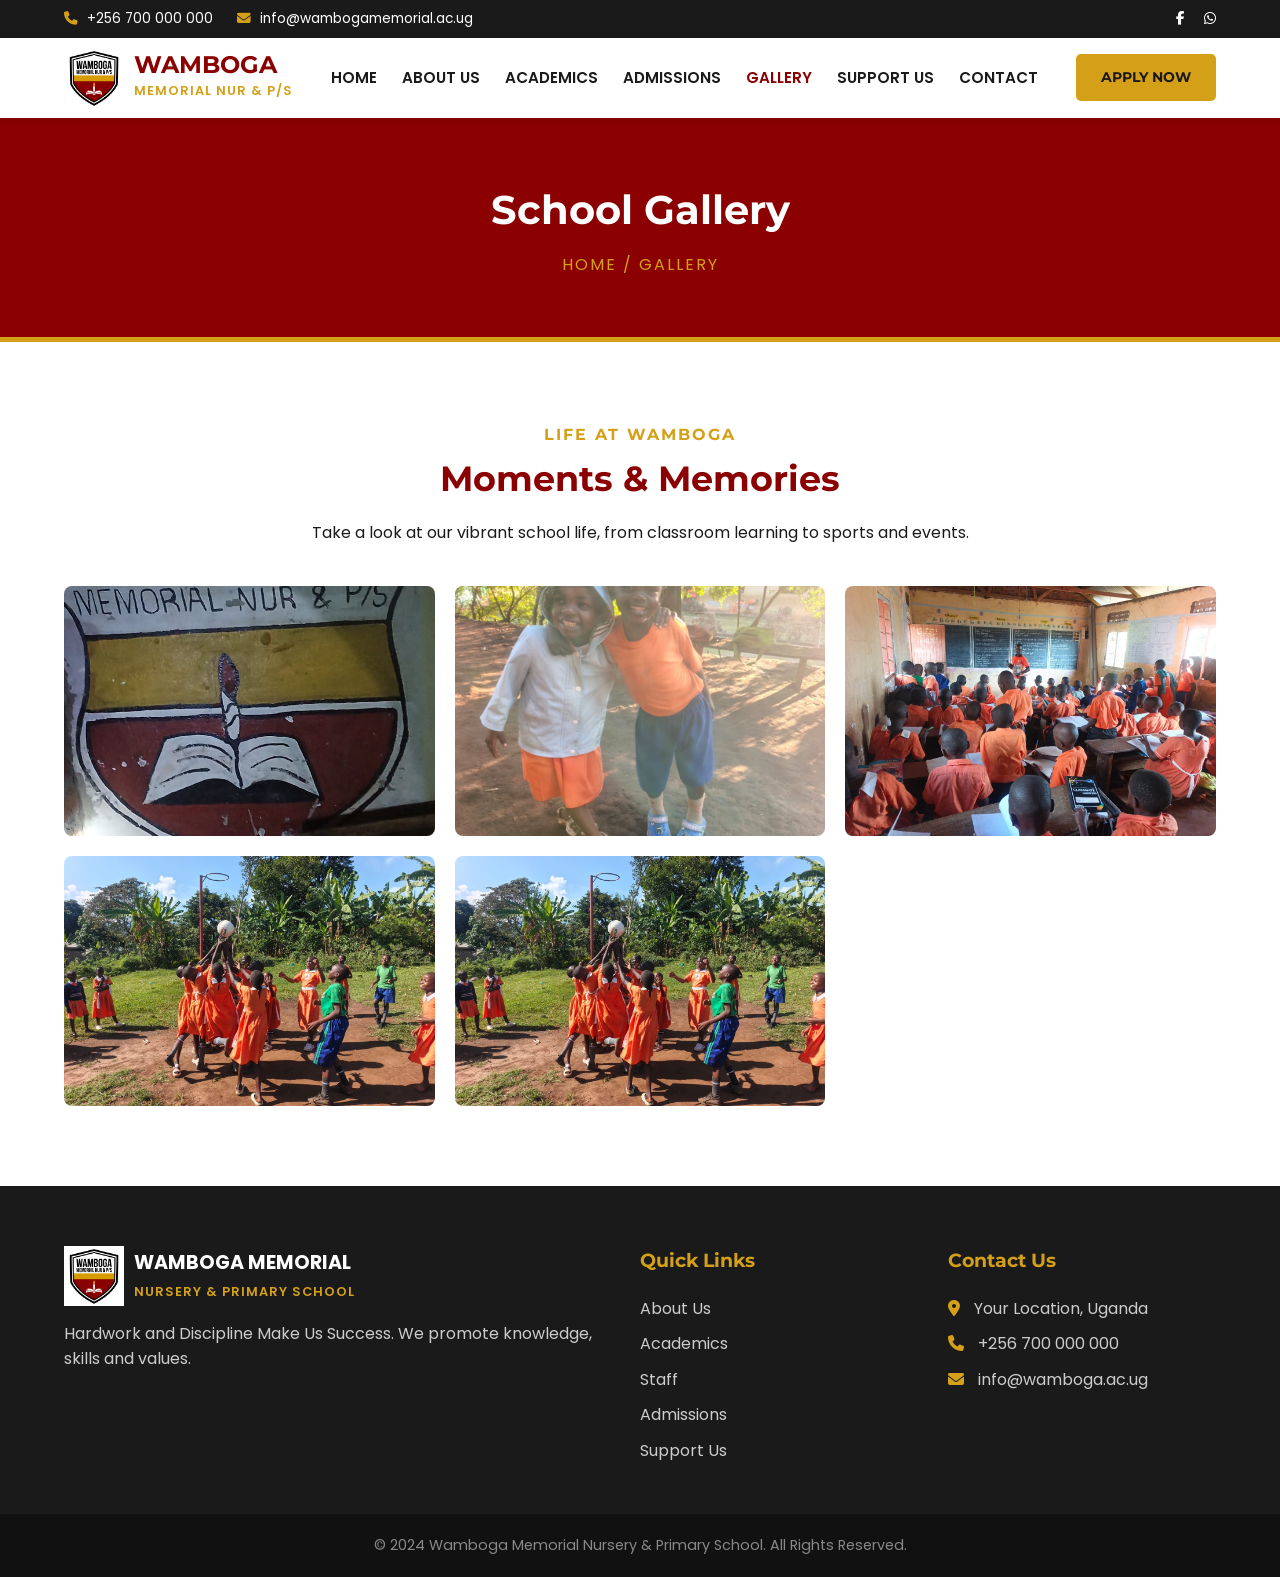
<file: gallery.html>
<!DOCTYPE html>
<html lang="en">
<head>
    <meta charset="UTF-8">
    <meta name="viewport" content="width=device-width, initial-scale=1.0">
    <title>Gallery - Wamboga Memorial</title>
    <link href="https://fonts.googleapis.com/css2?family=Montserrat:wght@700;900&family=Poppins:wght@300;400;600&display=swap" rel="stylesheet">
    <link rel="stylesheet" href="https://cdnjs.cloudflare.com/ajax/libs/font-awesome/6.4.0/css/all.min.css">
    <link rel="stylesheet" href="style.css">
</head>
<body>

    <!-- TOP BAR & NAVBAR (Paste your standard navbar here) -->
    <div class="top-bar">
        <div class="container">
            <div class="top-info">
                <span><i class="fas fa-phone"></i> +256 700 000 000</span>
                <span><i class="fas fa-envelope"></i> info@wambogamemorial.ac.ug</span>
            </div>
            <div class="top-social">
                <a href="#"><i class="fab fa-facebook-f"></i></a>
                <a href="#"><i class="fab fa-whatsapp"></i></a>
            </div>
        </div>
    </div>

    <header id="navbar">
        <div class="container nav-container">
            <div class="logo">
                <img src="images/badge.jpg" alt="Wamboga Memorial Logo">
                <div class="logo-text">
                    <h1>WAMBOGA</h1>
                    <span>Memorial Nur & P/S</span>
                </div>
            </div>
            <nav>
                <ul class="nav-links">
                    <li><a href="index.html">Home</a></li>
                    <li><a href="about.html">About Us</a></li>
                    <li><a href="academics.html">Academics</a></li>
                    <li><a href="admissions.html">Admissions</a></li>
                    <li><a href="gallery.html" class="active">Gallery</a></li>
                    <li><a href="projects.html">Support Us</a></li>
                    <li><a href="contact.html">Contact</a></li>
                </ul>
            </nav>
            <div class="nav-actions">
                <a href="admissions.html" class="btn btn-gold">Apply Now</a>
                <div class="hamburger"><i class="fas fa-bars"></i></div>
            </div>
        </div>
    </header>

    <!-- PAGE HEADER -->
    <section class="page-header">
        <div class="container">
            <h1>School Gallery</h1>
            <p>Home / Gallery</p>
        </div>
    </section>

    <!-- GALLERY GRID -->
    <section class="section-padding">
        <div class="container">
            <div style="text-align: center; margin-bottom: 40px;">
                <h4 class="section-subtitle">Life at Wamboga</h4>
                <h2 class="section-title">Moments & Memories</h2>
                <p>Take a look at our vibrant school life, from classroom learning to sports and events.</p>
            </div>

            <!-- Replace these placeholders with actual <img> tags later -->
          <div class="gallery-grid">
            <!-- Real Photo -->
            <div class="gallery-item">
                <img src="images/IMG-20261102-WA0006.jpg" alt="Wamboga Students">
            </div>
            
            <!-- Real Photo -->
            <div class="gallery-item">
                <img src="images/IMG-20261102-WA0007.jpg" alt="Wamboga Event">
            </div>
            
            <!-- Placeholder -->
            <div class="gallery-item">
               <img src="images/IMG-20261102-WA0013.jpg" alt="Wamboga Event"> 
            </div>

            <div class="gallery-item">
               <img src="images/IMG-20261102-WA0010.jpg" alt="Wamboga Event"> 
            </div>
            <div class="gallery-item">
               <img src="images/IMG-20261102-WA0010.jpg" alt="Wamboga Event"> 
            </div>
            
            <!-- Add more as you get them... -->
        </div>
        </div>
    </section>

    <!-- FOOTER (Paste your standard footer here) -->
    <footer>
        <div class="container footer-grid">
            <div class="footer-col">
                <div class="logo">
                    <img src="images/badge.jpg" alt="Logo">
                    <div class="logo-text">
                        <h2 style="color: white; font-size: 1.2rem;">WAMBOGA MEMORIAL</h2>
                        <span style="color: var(--gold); font-size: 0.8rem;">Nursery & Primary School</span>
                    </div>
                </div>
                <p style="margin-top: 15px; color: #ccc;">Hardwork and Discipline Make Us Success. We promote knowledge, skills and values.</p>
            </div>
            <div class="footer-col">
                <h3>Quick Links</h3>
                <ul>
                    <li><a href="about.html">About Us</a></li>
                    <li><a href="academics.html">Academics</a></li>
                    <li><a href="staff.html">Staff</a></li>
                    <li><a href="admissions.html">Admissions</a></li>
                    <li><a href="projects.html">Support Us</a></li>
                </ul>
            </div>
            <div class="footer-col">
                <h3>Contact Us</h3>
                <ul class="contact-list">
                    <li><i class="fas fa-map-marker-alt"></i> Your Location, Uganda</li>
                    <li><i class="fas fa-phone"></i> +256 700 000 000</li>
                    <li><i class="fas fa-envelope"></i> info@wamboga.ac.ug</li>
                </ul>
            </div>
        </div>
        <div class="footer-bottom">
            <p>&copy; 2024 Wamboga Memorial Nursery & Primary School. All Rights Reserved.</p>
        </div>
    </footer>

    <script src="script.js"></script>
</body>
</html>
</file>
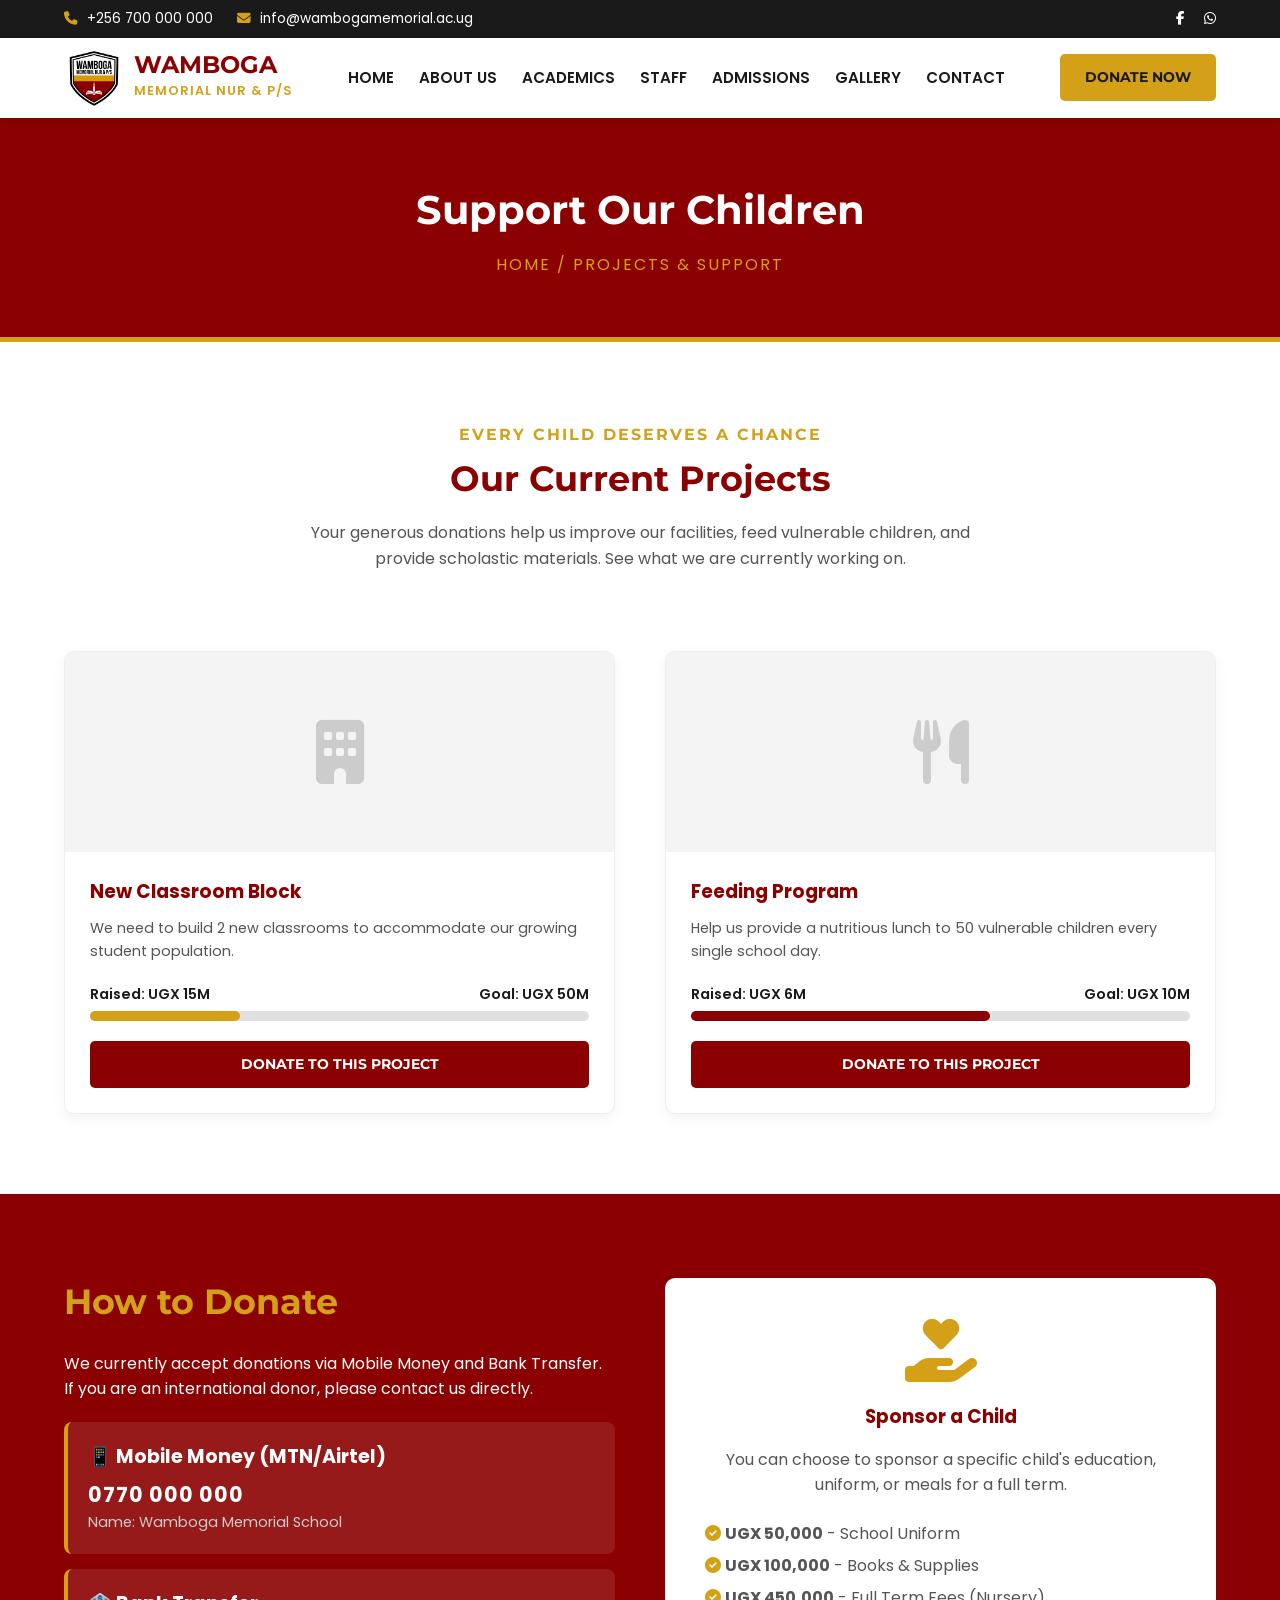
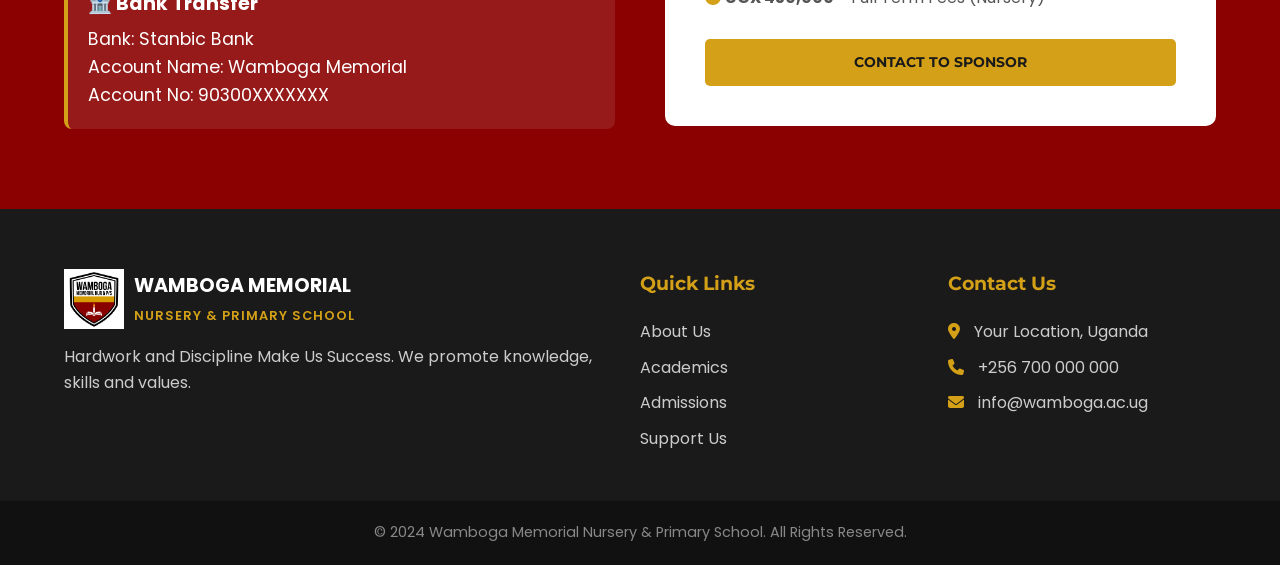
<file: projects.html>
<!DOCTYPE html>
<html lang="en">
<head>
    <meta charset="UTF-8">
    <meta name="viewport" content="width=device-width, initial-scale=1.0">
    <title>Projects & Support - Wamboga Memorial</title>
    <link href="https://fonts.googleapis.com/css2?family=Montserrat:wght@700;900&family=Poppins:wght@300;400;600&display=swap" rel="stylesheet">
    <link rel="stylesheet" href="https://cdnjs.cloudflare.com/ajax/libs/font-awesome/6.4.0/css/all.min.css">
    <link rel="stylesheet" href="style.css">
</head>
<body>

    <!-- TOP BAR & NAVBAR -->
    <div class="top-bar">
        <div class="container">
            <div class="top-info">
                <span><i class="fas fa-phone"></i> +256 700 000 000</span>
                <span><i class="fas fa-envelope"></i> info@wambogamemorial.ac.ug</span>
            </div>
            <div class="top-social">
                <a href="#"><i class="fab fa-facebook-f"></i></a>
                <a href="#"><i class="fab fa-whatsapp"></i></a>
            </div>
        </div>
    </div>

    <header id="navbar">
        <div class="container nav-container">
            <div class="logo">
                <img src="images/badge.jpg" alt="Wamboga Memorial Logo">
                <div class="logo-text">
                    <h1>WAMBOGA</h1>
                    <span>Memorial Nur & P/S</span>
                </div>
            </div>
            <nav>
                <ul class="nav-links">
                    <li><a href="index.html">Home</a></li>
                    <li><a href="about.html">About Us</a></li>
                    <li><a href="academics.html">Academics</a></li>
                    <li><a href="staff.html">Staff</a></li>
                    <li><a href="admissions.html">Admissions</a></li>
                    <li><a href="gallery.html">Gallery</a></li>
                    <li><a href="contact.html">Contact</a></li>
                </ul>
            </nav>
            <div class="nav-actions">
                <a href="#donate" class="btn btn-gold">Donate Now</a>
                <div class="hamburger"><i class="fas fa-bars"></i></div>
            </div>
        </div>
    </header>

    <!-- PAGE HEADER -->
    <section class="page-header">
        <div class="container">
            <h1>Support Our Children</h1>
            <p>Home / Projects & Support</p>
        </div>
    </section>

    <!-- INTRO -->
    <section class="section-padding" style="text-align: center;">
        <div class="container">
            <h4 class="section-subtitle">Every Child Deserves a Chance</h4>
            <h2 class="section-title">Our Current Projects</h2>
            <p style="max-width: 700px; margin: 0 auto; color: var(--text-gray);">Your generous donations help us improve our facilities, feed vulnerable children, and provide scholastic materials. See what we are currently working on.</p>
        </div>
    </section>

    <!-- PROJECT PROGRESS CARDS -->
    <section class="section-padding" style="padding-top: 0;">
        <div class="container welcome-grid" style="grid-template-columns: 1fr 1fr;">
            
            <!-- Project 1 -->
            <div style="background: var(--white); border: 1px solid #eee; border-radius: 10px; overflow: hidden; box-shadow: 0 5px 15px rgba(0,0,0,0.05);">
                <div style="height: 200px; background: var(--light-gray); display: flex; align-items: center; justify-content: center;">
                    <i class="fas fa-building" style="font-size: 4rem; color: #ccc;"></i>
                </div>
                <div style="padding: 25px;">
                    <h3 style="color: var(--maroon); margin-bottom: 10px;">New Classroom Block</h3>
                    <p style="color: var(--text-gray); margin-bottom: 20px; font-size: 0.9rem;">We need to build 2 new classrooms to accommodate our growing student population.</p>
                    
                    <!-- Progress Bar -->
                    <div style="display: flex; justify-content: space-between; font-weight: 600; font-size: 0.9rem; margin-bottom: 5px;">
                        <span>Raised: UGX 15M</span>
                        <span>Goal: UGX 50M</span>
                    </div>
                    <div style="width: 100%; background: #e0e0e0; border-radius: 5px; height: 10px; margin-bottom: 20px;">
                        <div style="width: 30%; background: var(--gold); height: 100%; border-radius: 5px;"></div>
                    </div>
                    
                    <a href="#donate" class="btn btn-maroon" style="width: 100%; text-align: center;">Donate to this Project</a>
                </div>
            </div>

            <!-- Project 2 -->
            <div style="background: var(--white); border: 1px solid #eee; border-radius: 10px; overflow: hidden; box-shadow: 0 5px 15px rgba(0,0,0,0.05);">
                <div style="height: 200px; background: var(--light-gray); display: flex; align-items: center; justify-content: center;">
                    <i class="fas fa-utensils" style="font-size: 4rem; color: #ccc;"></i>
                </div>
                <div style="padding: 25px;">
                    <h3 style="color: var(--maroon); margin-bottom: 10px;">Feeding Program</h3>
                    <p style="color: var(--text-gray); margin-bottom: 20px; font-size: 0.9rem;">Help us provide a nutritious lunch to 50 vulnerable children every single school day.</p>
                    
                    <!-- Progress Bar -->
                    <div style="display: flex; justify-content: space-between; font-weight: 600; font-size: 0.9rem; margin-bottom: 5px;">
                        <span>Raised: UGX 6M</span>
                        <span>Goal: UGX 10M</span>
                    </div>
                    <div style="width: 100%; background: #e0e0e0; border-radius: 5px; height: 10px; margin-bottom: 20px;">
                        <div style="width: 60%; background: var(--maroon); height: 100%; border-radius: 5px;"></div>
                    </div>
                    
                    <a href="#donate" class="btn btn-maroon" style="width: 100%; text-align: center;">Donate to this Project</a>
                </div>
            </div>
        </div>
    </section>

    <!-- DONATION SECTION -->
    <section id="donate" class="section-padding" style="background-color: var(--maroon); color: white;">
        <div class="container welcome-grid">
            <div>
                <h2 style="font-family: var(--font-heading); font-size: 2.2rem; color: var(--gold); margin-bottom: 20px;">How to Donate</h2>
                <p style="margin-bottom: 20px;">We currently accept donations via Mobile Money and Bank Transfer. If you are an international donor, please contact us directly.</p>
                
                <div style="background: rgba(255,255,255,0.1); padding: 20px; border-radius: 8px; margin-bottom: 15px; border-left: 4px solid var(--gold);">
                    <h3 style="font-size: 1.2rem; margin-bottom: 5px;">📱 Mobile Money (MTN/Airtel)</h3>
                    <p style="font-size: 1.3rem; font-weight: bold; letter-spacing: 1px;">0770 000 000</p>
                    <p style="font-size: 0.9rem; color: #ccc;">Name: Wamboga Memorial School</p>
                </div>

                <div style="background: rgba(255,255,255,0.1); padding: 20px; border-radius: 8px; border-left: 4px solid var(--gold);">
                    <h3 style="font-size: 1.2rem; margin-bottom: 5px;">🏦 Bank Transfer</h3>
                    <p style="font-size: 1.1rem;">Bank: Stanbic Bank<br>Account Name: Wamboga Memorial<br>Account No: 90300XXXXXXX</p>
                </div>
            </div>

            <div style="background: white; padding: 40px; border-radius: 10px; color: var(--black); text-align: center;">
                <i class="fas fa-hand-holding-heart" style="font-size: 4rem; color: var(--gold); margin-bottom: 20px;"></i>
                <h3 style="color: var(--maroon); margin-bottom: 15px;">Sponsor a Child</h3>
                <p style="color: var(--text-gray); margin-bottom: 20px;">You can choose to sponsor a specific child's education, uniform, or meals for a full term.</p>
                
                <ul style="text-align: left; margin-bottom: 25px; line-height: 2; color: var(--text-gray);">
                    <li><i class="fas fa-check-circle" style="color: var(--gold);"></i> <strong>UGX 50,000</strong> - School Uniform</li>
                    <li><i class="fas fa-check-circle" style="color: var(--gold);"></i> <strong>UGX 100,000</strong> - Books & Supplies</li>
                    <li><i class="fas fa-check-circle" style="color: var(--gold);"></i> <strong>UGX 450,000</strong> - Full Term Fees (Nursery)</li>
                </ul>

                <a href="https://wa.me/256700000000?text=Hello,%20I%20would%20like%20to%20sponsor%20a%20child%20at%20Wamboga%20Memorial." class="btn btn-gold" style="width: 100%;">Contact to Sponsor</a>
            </div>
        </div>
    </section>

    <!-- FOOTER -->
    <footer>
        <div class="container footer-grid">
            <div class="footer-col">
                <div class="logo">
                    <img src="images/badge.jpg" alt="Logo">
                    <div class="logo-text">
                        <h2 style="color: white; font-size: 1.2rem;">WAMBOGA MEMORIAL</h2>
                        <span style="color: var(--gold); font-size: 0.8rem;">Nursery & Primary School</span>
                    </div>
                </div>
                <p style="margin-top: 15px; color: #ccc;">Hardwork and Discipline Make Us Success. We promote knowledge, skills and values.</p>
            </div>
            <div class="footer-col">
                <h3>Quick Links</h3>
                <ul>
                    <li><a href="about.html">About Us</a></li>
                    <li><a href="academics.html">Academics</a></li>
                    <li><a href="admissions.html">Admissions</a></li>
                    <li><a href="projects.html">Support Us</a></li>
                </ul>
            </div>
            <div class="footer-col">
                <h3>Contact Us</h3>
                <ul class="contact-list">
                    <li><i class="fas fa-map-marker-alt"></i> Your Location, Uganda</li>
                    <li><i class="fas fa-phone"></i> +256 700 000 000</li>
                    <li><i class="fas fa-envelope"></i> info@wamboga.ac.ug</li>
                </ul>
            </div>
        </div>
        <div class="footer-bottom">
            <p>&copy; 2024 Wamboga Memorial Nursery & Primary School. All Rights Reserved.</p>
        </div>
    </footer>

    <script src="script.js"></script>
</body>
</html>
</file>
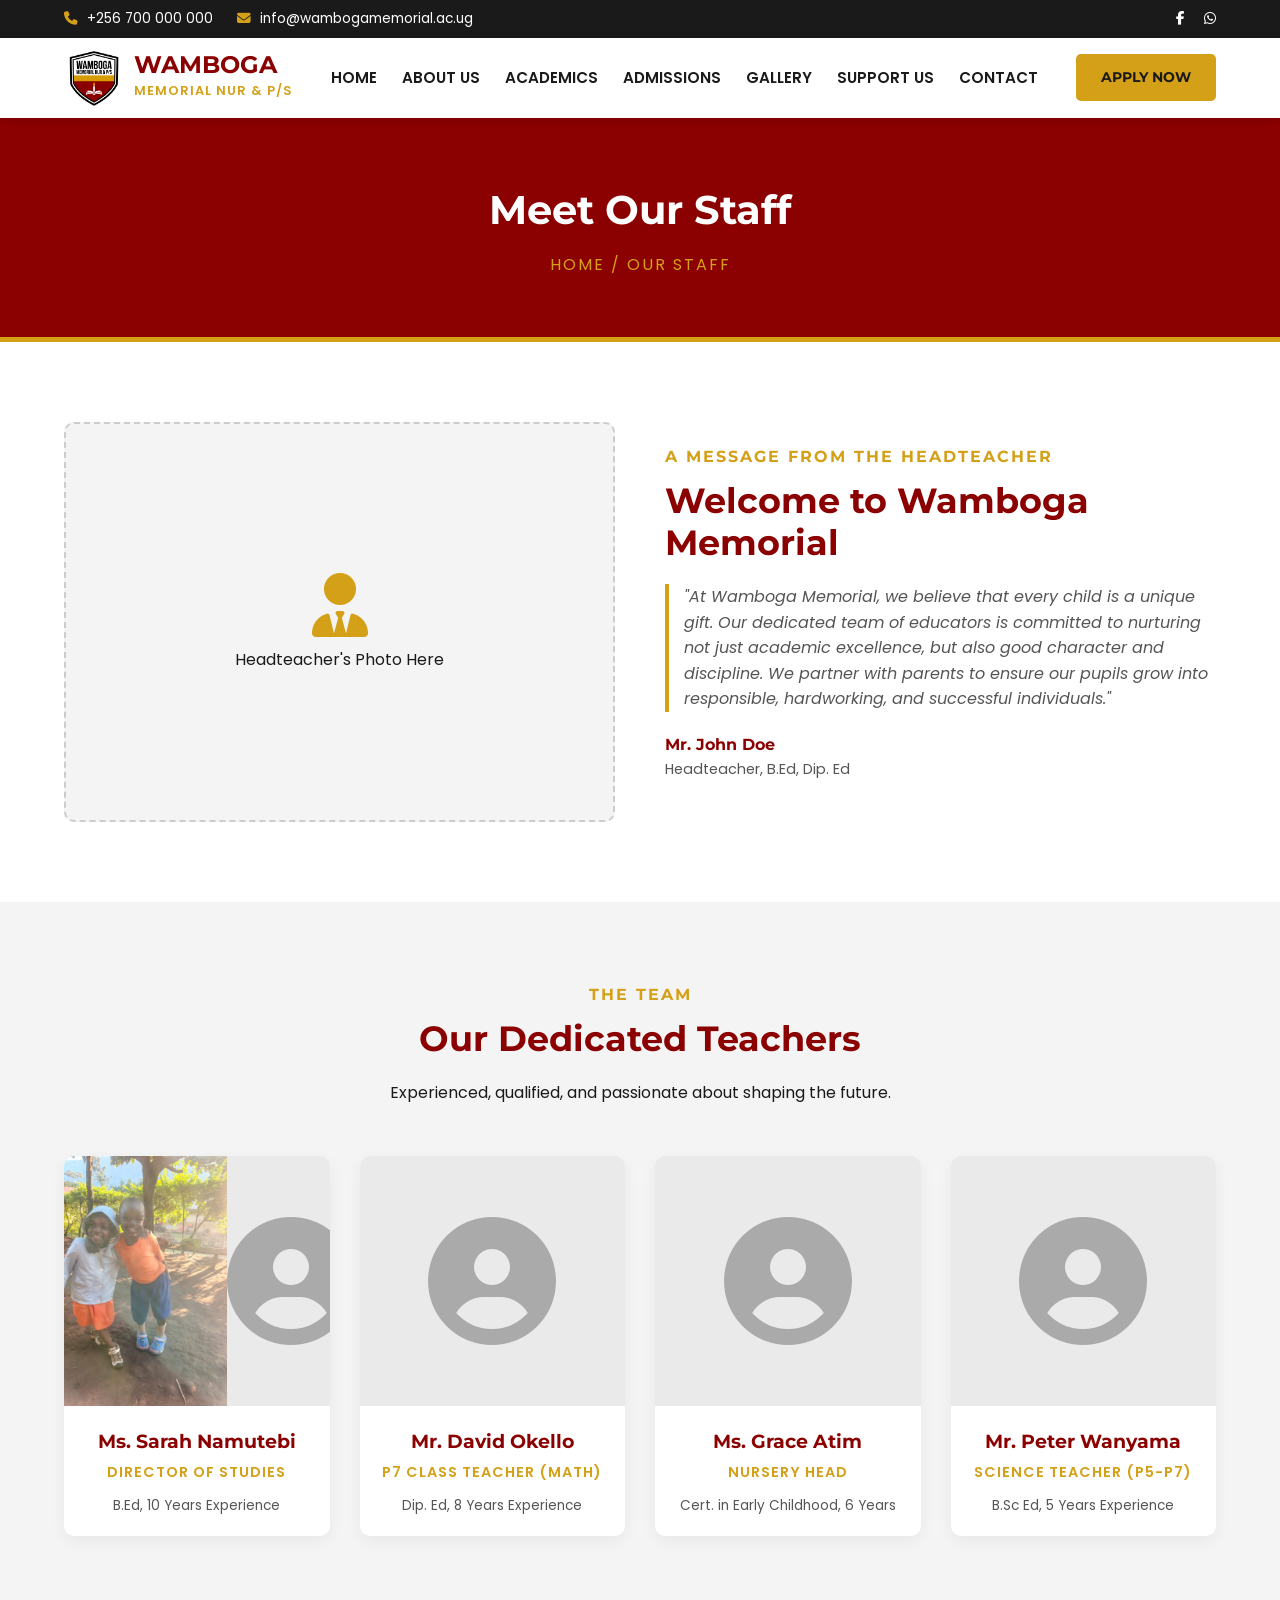
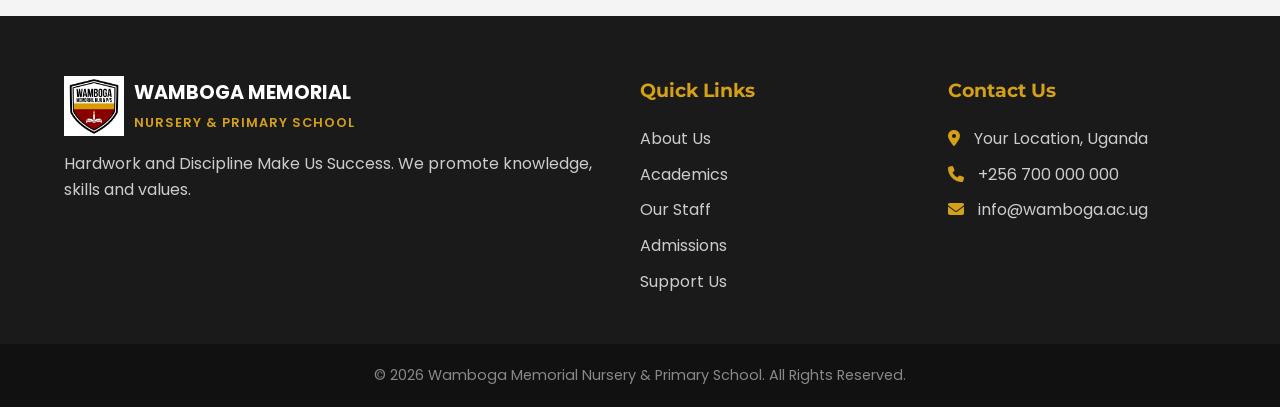
<file: staff.html>
<!DOCTYPE html>
<html lang="en">
<head>
    <meta charset="UTF-8">
    <meta name="viewport" content="width=device-width, initial-scale=1.0">
    <title>Our Staff - Wamboga Memorial</title>
    <link href="https://fonts.googleapis.com/css2?family=Montserrat:wght@700;900&family=Poppins:wght@300;400;600&display=swap" rel="stylesheet">
    <link rel="stylesheet" href="https://cdnjs.cloudflare.com/ajax/libs/font-awesome/6.4.0/css/all.min.css">
    <link rel="stylesheet" href="style.css">
</head>
<body>

    <!-- TOP BAR -->
    <div class="top-bar">
        <div class="container">
            <div class="top-info">
                <span><i class="fas fa-phone"></i> +256 700 000 000</span>
                <span><i class="fas fa-envelope"></i> info@wambogamemorial.ac.ug</span>
            </div>
            <div class="top-social">
                <a href="#"><i class="fab fa-facebook-f"></i></a>
                <a href="#"><i class="fab fa-whatsapp"></i></a>
            </div>
        </div>
    </div>

    <!-- NAVBAR (Updated with Staff link) -->
    <header id="navbar">
        <div class="container nav-container">
            <div class="logo">
                <img src="images/badge.jpg" alt="Wamboga Memorial Logo">
                <div class="logo-text">
                    <h1>WAMBOGA</h1>
                    <span>Memorial Nur & P/S</span>
                </div>
            </div>
            <nav>
                <ul class="nav-links">
                    <li><a href="index.html">Home</a></li>
                    <li><a href="about.html">About Us</a></li>
                    <li><a href="academics.html">Academics</a></li>
                    
                    <li><a href="admissions.html">Admissions</a></li>
                    <li><a href="gallery.html">Gallery</a></li>
                    <li><a href="projects.html">Support Us</a></li>
                    <li><a href="contact.html">Contact</a></li>
                </ul>
            </nav>
            <div class="nav-actions">
                <a href="admissions.html" class="btn btn-gold">Apply Now</a>
                <div class="hamburger"><i class="fas fa-bars"></i></div>
            </div>
        </div>
    </header>

    <!-- PAGE HEADER -->
    <section class="page-header">
        <div class="container">
            <h1>Meet Our Staff</h1>
            <p>Home / Our Staff</p>
        </div>
    </section>

    <!-- HEADTEACHER'S MESSAGE -->
    <section class="section-padding">
        <div class="container welcome-grid">
            <div class="welcome-image">
                <!-- Replace with real Headteacher Photo -->
                <div class="image-placeholder" style="height: 400px; border-radius: 10px;">
                    <i class="fas fa-user-tie"></i>
                    <p>Headteacher's Photo Here</p>
                </div>
            </div>
            <div class="welcome-text">
                <h4 class="section-subtitle">A Message From The Headteacher</h4>
                <h2 class="section-title">Welcome to Wamboga Memorial</h2>
                <p style="font-style: italic; border-left: 4px solid var(--gold); padding-left: 15px; margin-bottom: 20px;">
                    "At Wamboga Memorial, we believe that every child is a unique gift. Our dedicated team of educators is committed to nurturing not just academic excellence, but also good character and discipline. We partner with parents to ensure our pupils grow into responsible, hardworking, and successful individuals."
                </p>
                <h4 style="color: var(--maroon); font-family: var(--font-heading);">Mr. John Doe</h4>
                <p style="color: var(--text-gray); font-size: 0.9rem;">Headteacher, B.Ed, Dip. Ed</p>
            </div>
        </div>
    </section>

    <!-- TEACHERS GRID -->
    <section class="section-padding" style="background-color: var(--light-gray);">
        <div class="container">
            <div style="text-align: center; margin-bottom: 50px;">
                <h4 class="section-subtitle">The Team</h4>
                <h2 class="section-title">Our Dedicated Teachers</h2>
                <p>Experienced, qualified, and passionate about shaping the future.</p>
            </div>

            <div class="staff-grid">
                
                <!-- Teacher 1 -->
                <div class="staff-card">
                    <div class="staff-img">
                        <img src="images/IMG-20261102-WA0007.jpg" alt="Name"> 
                        <i class="fas fa-user-circle"></i>
                    </div>
                    <div class="staff-info">
                        <h3>Ms. Sarah Namutebi</h3>
                        <p class="role">Director of Studies</p>
                        <p class="quals">B.Ed, 10 Years Experience</p>
                    </div>
                </div>

                <!-- Teacher 2 -->
                <div class="staff-card">
                    <div class="staff-img">
                        <i class="fas fa-user-circle"></i>
                    </div>
                    <div class="staff-info">
                        <h3>Mr. David Okello</h3>
                        <p class="role">P7 Class Teacher (Math)</p>
                        <p class="quals">Dip. Ed, 8 Years Experience</p>
                    </div>
                </div>

                <!-- Teacher 3 -->
                <div class="staff-card">
                    <div class="staff-img">
                        <i class="fas fa-user-circle"></i>
                    </div>
                    <div class="staff-info">
                        <h3>Ms. Grace Atim</h3>
                        <p class="role">Nursery Head</p>
                        <p class="quals">Cert. in Early Childhood, 6 Years</p>
                    </div>
                </div>

                <!-- Teacher 4 -->
                <div class="staff-card">
                    <div class="staff-img">
                        <i class="fas fa-user-circle"></i>
                    </div>
                    <div class="staff-info">
                        <h3>Mr. Peter Wanyama</h3>
                        <p class="role">Science Teacher (P5-P7)</p>
                        <p class="quals">B.Sc Ed, 5 Years Experience</p>
                    </div>
                </div>

            </div>
        </div>
    </section>

    <!-- FOOTER -->
    <footer>
        <div class="container footer-grid">
            <div class="footer-col">
                <div class="logo">
                    <img src="images/badge.jpg" alt="Logo">
                    <div class="logo-text">
                        <h2 style="color: white; font-size: 1.2rem;">WAMBOGA MEMORIAL</h2>
                        <span style="color: var(--gold); font-size: 0.8rem;">Nursery & Primary School</span>
                    </div>
                </div>
                <p style="margin-top: 15px; color: #ccc;">Hardwork and Discipline Make Us Success. We promote knowledge, skills and values.</p>
            </div>
            <div class="footer-col">
                <h3>Quick Links</h3>
                <ul>
                    <li><a href="about.html">About Us</a></li>
                    <li><a href="academics.html">Academics</a></li>
                    <li><a href="staff.html">Our Staff</a></li>
                    <li><a href="admissions.html">Admissions</a></li>
                    <li><a href="projects.html">Support Us</a></li>
                </ul>
            </div>
            <div class="footer-col">
                <h3>Contact Us</h3>
                <ul class="contact-list">
                    <li><i class="fas fa-map-marker-alt"></i> Your Location, Uganda</li>
                    <li><i class="fas fa-phone"></i> +256 700 000 000</li>
                    <li><i class="fas fa-envelope"></i> info@wamboga.ac.ug</li>
                </ul>
            </div>
        </div>
        <div class="footer-bottom">
            <p>&copy; 2026 Wamboga Memorial Nursery & Primary School. All Rights Reserved.</p>
        </div>
    </footer>

    <script src="script.js"></script>
</body>
</html>
</file>
<file: style.css>
/* --- VARIABLES (Colors from the Wamboga Badge) --- */
:root {
    --maroon: #8B0000; /* Dark red from logo */
    --gold: #D4A017;   /* Gold from logo */
    --black: #1a1a1a;
    --white: #ffffff;
    --light-gray: #f4f4f4;
    --text-gray: #555555;
    
    --font-heading: 'Montserrat', sans-serif;
    --font-body: 'Poppins', sans-serif;
}

/* --- RESET & GLOBAL --- */
* {
    margin: 0;
    padding: 0;
    box-sizing: border-box;
}

body {
    font-family: var(--font-body);
    color: var(--black);
    line-height: 1.6;
    background-color: var(--white);
}

.container {
    width: 90%;
    max-width: 1200px;
    margin: 0 auto;
}

a { text-decoration: none; color: inherit; }
ul { list-style: none; }

/* --- BUTTONS --- */
.btn {
    display: inline-block;
    padding: 12px 25px;
    font-family: var(--font-heading);
    font-weight: 700;
    border-radius: 5px;
    transition: all 0.3s ease;
    cursor: pointer;
    text-transform: uppercase;
    font-size: 0.9rem;
}

.btn-gold {
    background-color: var(--gold);
    color: var(--black);
}
.btn-gold:hover { background-color: #b88a13; }

.btn-maroon {
    background-color: var(--maroon);
    color: var(--white);
}
.btn-maroon:hover { background-color: #6b0000; }

.btn-outline {
    border: 2px solid var(--white);
    color: var(--white);
}
.btn-outline:hover {
    background-color: var(--white);
    color: var(--maroon);
}

/* --- TOP BAR --- */
.top-bar {
    background-color: var(--black);
    color: var(--white);
    padding: 8px 0;
    font-size: 0.85rem;
}
.top-bar .container {
    display: flex;
    justify-content: space-between;
    align-items: center;
}
.top-info span { margin-right: 20px; }
.top-info i { color: var(--gold); margin-right: 5px; }
.top-social a { margin-left: 15px; color: var(--white); transition: 0.3s; }
.top-social a:hover { color: var(--gold); }

/* --- NAVBAR --- */
header {
    background-color: var(--white);
    box-shadow: 0 2px 10px rgba(0,0,0,0.1);
    position: sticky;
    top: 0;
    z-index: 1000;
}
.nav-container {
    display: flex;
    justify-content: space-between;
    align-items: center;
    padding: 10px 0;
}
.logo {
    display: flex;
    align-items: center;
    gap: 10px;
}
.logo img {
    height: 60px;
    width: auto;
}
.logo-text h1 {
    font-family: var(--font-heading);
    font-size: 1.5rem;
    color: var(--maroon);
    line-height: 1;
}
.logo-text span {
    font-size: 0.8rem;
    font-weight: 600;
    color: var(--gold);
    text-transform: uppercase;
    letter-spacing: 1px;
}

.nav-links {
    display: flex;
    gap: 25px;
}
.nav-links a {
    font-weight: 600;
    font-size: 0.95rem;
    transition: 0.3s;
    text-transform: uppercase;
}
.nav-links a:hover, .nav-links a.active {
    color: var(--maroon);
}
.nav-actions { display: flex; align-items: center; gap: 15px; }
.hamburger { display: none; font-size: 1.5rem; cursor: pointer; color: var(--maroon); }

/* --- HERO SECTION --- */
.hero {
    background: url('images/IMG-20261102-WA0008.jpg') center/cover;
    height: 80vh;
    position: relative;
    display: flex;
    align-items: center;
    text-align: center;
}
.hero-overlay {
    position: absolute;
    top: 0; left: 0; width: 100%; height: 100%;
    background: linear-gradient(rgba(139, 0, 0, 0.8), rgba(26, 26, 26, 0.8)); /* Maroon/Black gradient */
}
.hero-content {
    position: relative;
    z-index: 1;
    color: var(--white);
}
.hero-motto {
    font-family: var(--font-heading);
    font-size: 3rem;
    color: var(--gold);
    margin-bottom: 20px;
    line-height: 1.2;
}
.hero-subtext {
    font-size: 1.2rem;
    max-width: 700px;
    margin: 0 auto 30px auto;
}
.hero-buttons { display: flex; justify-content: center; gap: 20px; }

/* --- STATS SECTION --- */
.stats {
    background-color: var(--maroon);
    color: var(--white);
    padding: 40px 0;
}
.stats-grid {
    display: grid;
    grid-template-columns: repeat(4, 1fr);
    gap: 20px;
    text-align: center;
}
.stat-box i {
    font-size: 2.5rem;
    color: var(--gold);
    margin-bottom: 15px;
}
.stat-box h3 {
    font-size: 2rem;
    font-family: var(--font-heading);
}
.stat-box p {
    font-size: 0.9rem;
    text-transform: uppercase;
    letter-spacing: 1px;
}

/* --- WELCOME SECTION --- */
.section-padding { padding: 80px 0; }
.welcome-grid {
    display: grid;
    grid-template-columns: 1fr 1fr;
    gap: 50px;
    align-items: center;
}
.image-placeholder {
    background-color: var(--light-gray);
    height: 400px;
    border-radius: 10px;
    display: flex;
    flex-direction: column;
    justify-content: center;
    align-items: center;
    color: var(--gray);
    border: 2px dashed #ccc;
}
.image-placeholder i { font-size: 4rem; color: var(--gold); margin-bottom: 10px;}
.section-subtitle {
    color: var(--gold);
    font-family: var(--font-heading);
    text-transform: uppercase;
    letter-spacing: 2px;
    margin-bottom: 10px;
}
.section-title {
    font-family: var(--font-heading);
    font-size: 2.2rem;
    color: var(--maroon);
    margin-bottom: 20px;
    line-height: 1.2;
}
.welcome-text p { margin-bottom: 20px; color: var(--text-gray); }

.mission-box {
    background-color: var(--light-gray);
    border-left: 5px solid var(--maroon);
    padding: 20px;
    margin-bottom: 25px;
}
.mission-box h3 {
    color: var(--maroon);
    margin-bottom: 10px;
}
.mission-box i { color: var(--gold); }

/* --- FOOTER --- */
footer {
    background-color: var(--black);
    color: var(--white);
    padding-top: 60px;
}
.footer-grid {
    display: grid;
    grid-template-columns: 2fr 1fr 1fr;
    gap: 40px;
    margin-bottom: 40px;
}
.footer-col h3 {
    color: var(--gold);
    margin-bottom: 20px;
    font-family: var(--font-heading);
}
.footer-col ul li { margin-bottom: 10px; }
.footer-col ul li a { color: #ccc; transition: 0.3s; }
.footer-col ul li a:hover { color: var(--gold); padding-left: 5px; }
.contact-list li { color: #ccc; margin-bottom: 15px; }
.contact-list i { color: var(--gold); margin-right: 10px; }

.footer-bottom {
    background-color: #111;
    text-align: center;
    padding: 20px 0;
    font-size: 0.9rem;
    color: #888;
}

/* --- WHATSAPP FLOAT --- */
.whatsapp-float {
    position: fixed;
    width: 60px;
    height: 60px;
    bottom: 30px;
    right: 30px;
    background-color: #25d366;
    color: #FFF;
    border-radius: 50px;
    text-align: center;
    font-size: 30px;
    box-shadow: 2px 2px 10px rgba(0,0,0,0.3);
    z-index: 100;
    display: flex;
    align-items: center;
    justify-content: center;
    transition: 0.3s;
}
.whatsapp-float:hover { transform: scale(1.1); }
/* --- PAGE HEADERS (For Sub-pages) --- */
.page-header {
    background-color: var(--maroon);
    color: var(--white);
    padding: 60px 0;
    text-align: center;
    border-bottom: 5px solid var(--gold);
}

.page-header h1 {
    font-family: var(--font-heading);
    font-size: 2.5rem;
    margin-bottom: 10px;
}

.page-header p {
    font-size: 1rem;
    color: var(--gold);
    text-transform: uppercase;
    letter-spacing: 2px;
}

/* --- GALLERY GRID --- */
/* --- GALLERY GRID (UPDATED FOR REAL IMAGES) --- */
.gallery-grid {
    display: grid;
    grid-template-columns: repeat(auto-fit, minmax(280px, 1fr)); /* Makes boxes wider */
    gap: 20px;
}

.gallery-item {
    background-color: var(--light-gray);
    height: 250px; /* Fixed height for all images */
    border-radius: 8px;
    display: flex;
    flex-direction: column;
    align-items: center;
    justify-content: center;
    overflow: hidden; /* This is crucial: it stops the image from spilling out of the rounded corners */
    position: relative;
}

/* Style specifically for the real images inside the grid */
.gallery-item img {
    width: 100%;
    height: 100%;
    object-fit: cover; /* This makes the image fill the box without stretching! */
    transition: transform 0.4s ease;
    cursor: pointer;
}

/* Zoom effect when you hover over a photo */
.gallery-item img:hover {
    transform: scale(1.08); 
}

/* Keep the placeholder styles for the ones you haven't added yet */
.gallery-item i {
    font-size: 3rem;
    color: #ccc;
    margin-bottom: 10px;
}

.gallery-item p {
    color: #888;
    font-weight: 600;
    font-size: 0.9rem;
    text-transform: uppercase;
    letter-spacing: 1px;
}

/* --- STAFF PAGE CSS --- */
.staff-grid {
    display: grid;
    grid-template-columns: repeat(auto-fit, minmax(250px, 1fr));
    gap: 30px;
}

.staff-card {
    background: var(--white);
    border-radius: 10px;
    overflow: hidden;
    box-shadow: 0 5px 15px rgba(0,0,0,0.05);
    text-align: center;
    transition: transform 0.3s ease;
}

.staff-card:hover {
    transform: translateY(-10px);
    box-shadow: 0 10px 25px rgba(0,0,0,0.1);
}

.staff-img {
    height: 250px;
    background-color: #eaeaea;
    display: flex;
    align-items: center;
    justify-content: center;
    color: #aaa;
}

/* This ensures real photos fit perfectly like the gallery */
.staff-img img {
    width: 100%;
    height: 100%;
    object-fit: cover;
}

.staff-img i {
    font-size: 8rem;
}

.staff-info {
    padding: 20px;
}

.staff-info h3 {
    color: var(--maroon);
    font-family: var(--font-heading);
    font-size: 1.2rem;
    margin-bottom: 5px;
}

.staff-info .role {
    color: var(--gold);
    font-weight: 600;
    font-size: 0.9rem;
    text-transform: uppercase;
    letter-spacing: 1px;
    margin-bottom: 10px;
}

.staff-info .quals {
    color: var(--text-gray);
    font-size: 0.85rem;
}

/* --- MOBILE FIX FOR NAVBAR (If it breaks with 7 items) --- */
@media (max-width: 1100px) {
    .nav-links { gap: 15px; }
    .nav-links a { font-size: 0.85rem; }
}

/* --- MOBILE RESPONSIVENESS --- */
@media (max-width: 991px) {
    .stats-grid { grid-template-columns: repeat(2, 1fr); }
    .welcome-grid { grid-template-columns: 1fr; }
    .footer-grid { grid-template-columns: 1fr; }
    
    .nav-links {
        display: none; /* Will toggle with JS */
        flex-direction: column;
        position: absolute;
        top: 100%;
        left: 0;
        width: 100%;
        background-color: var(--white);
        padding: 20px;
        box-shadow: 0 5px 10px rgba(0,0,0,0.1);
    }
    .nav-links.active { display: flex; }
    .hamburger { display: block; }
    .nav-actions .btn { display: none; }
    
    .hero-motto { font-size: 2rem; }
}
</file>
